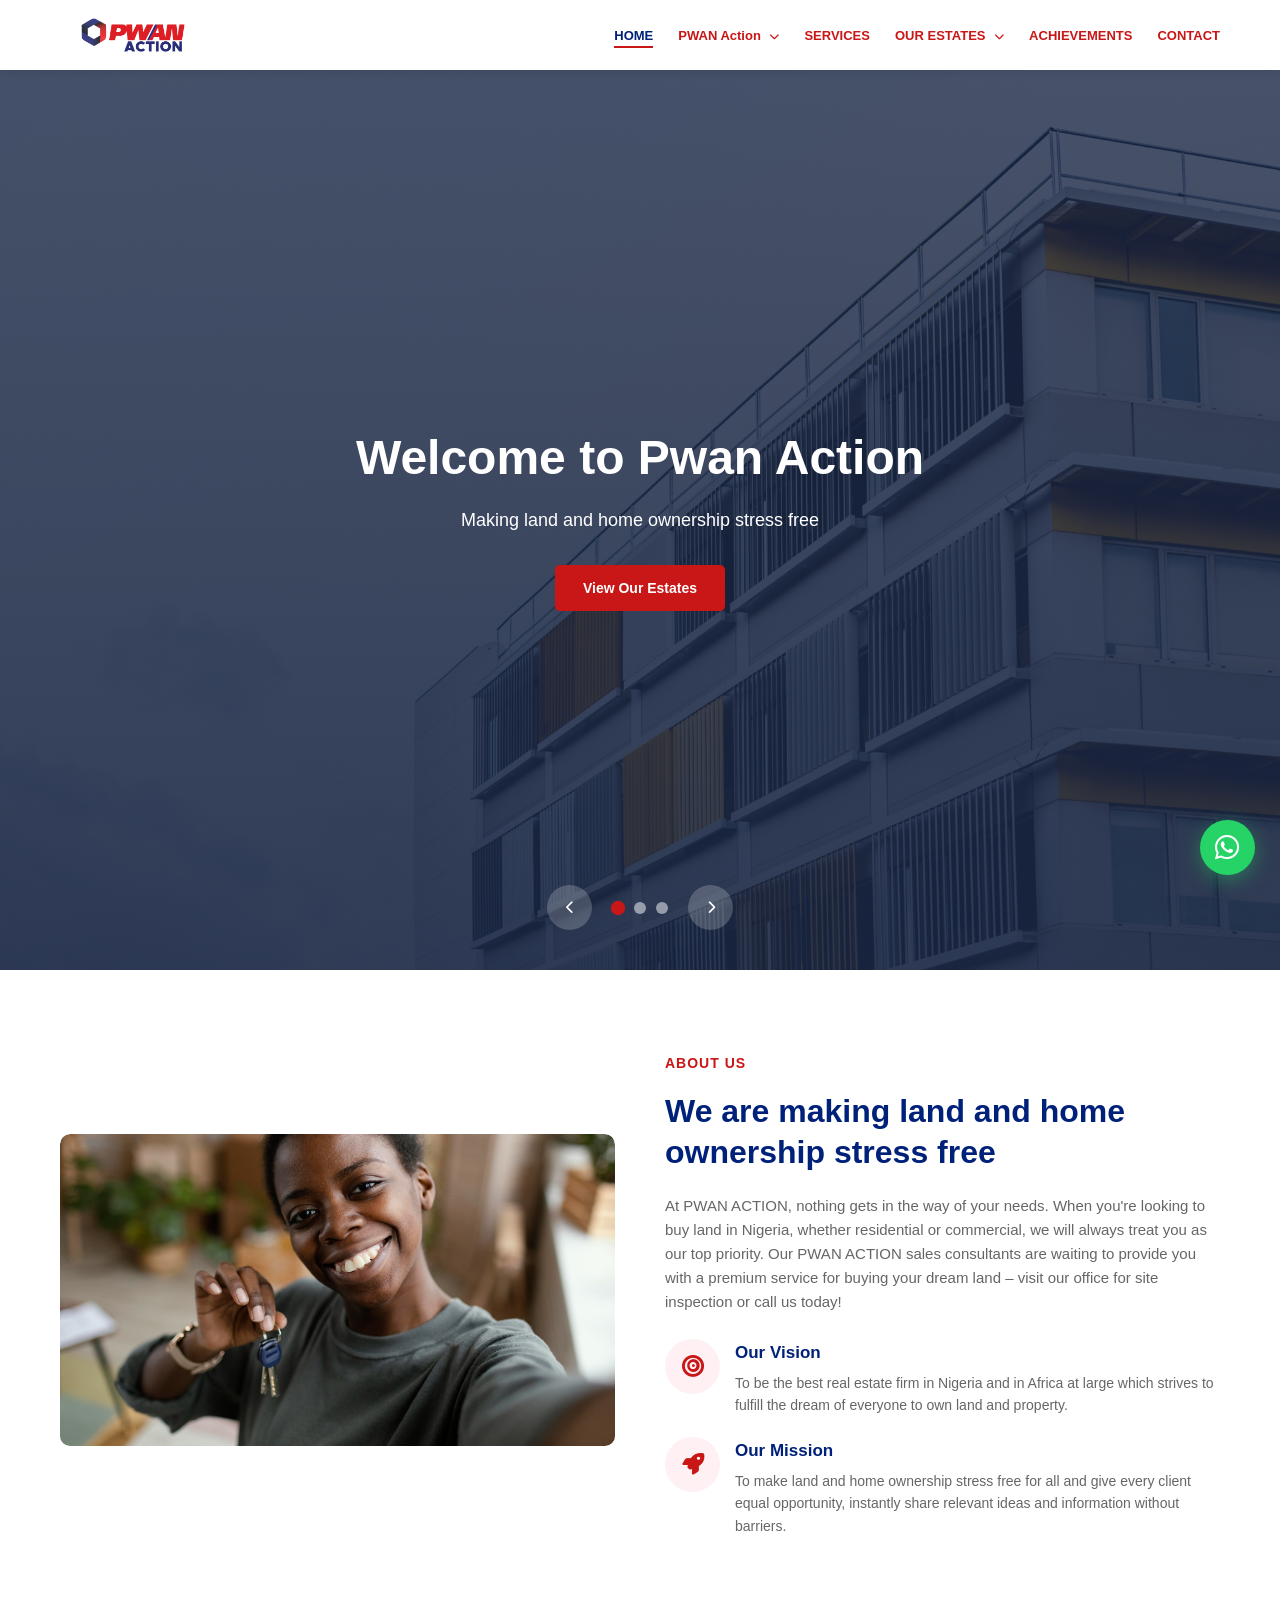
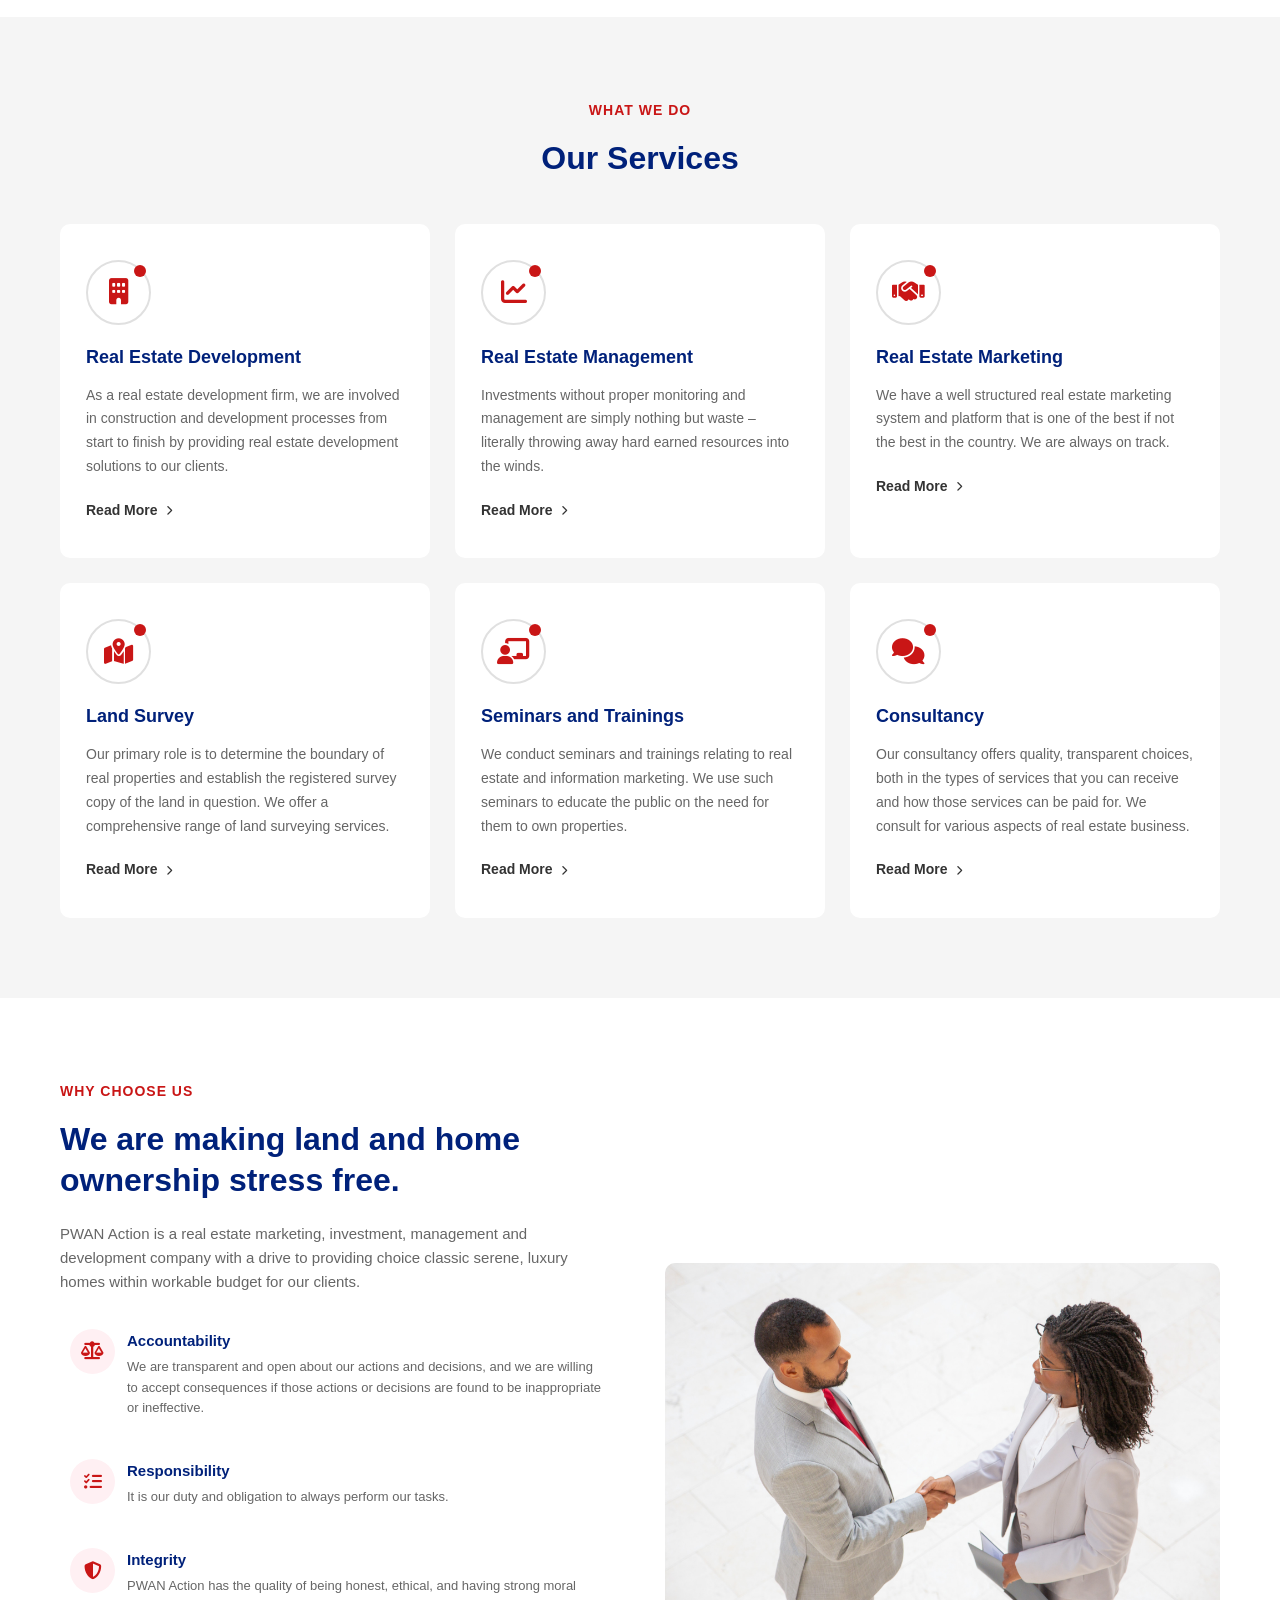
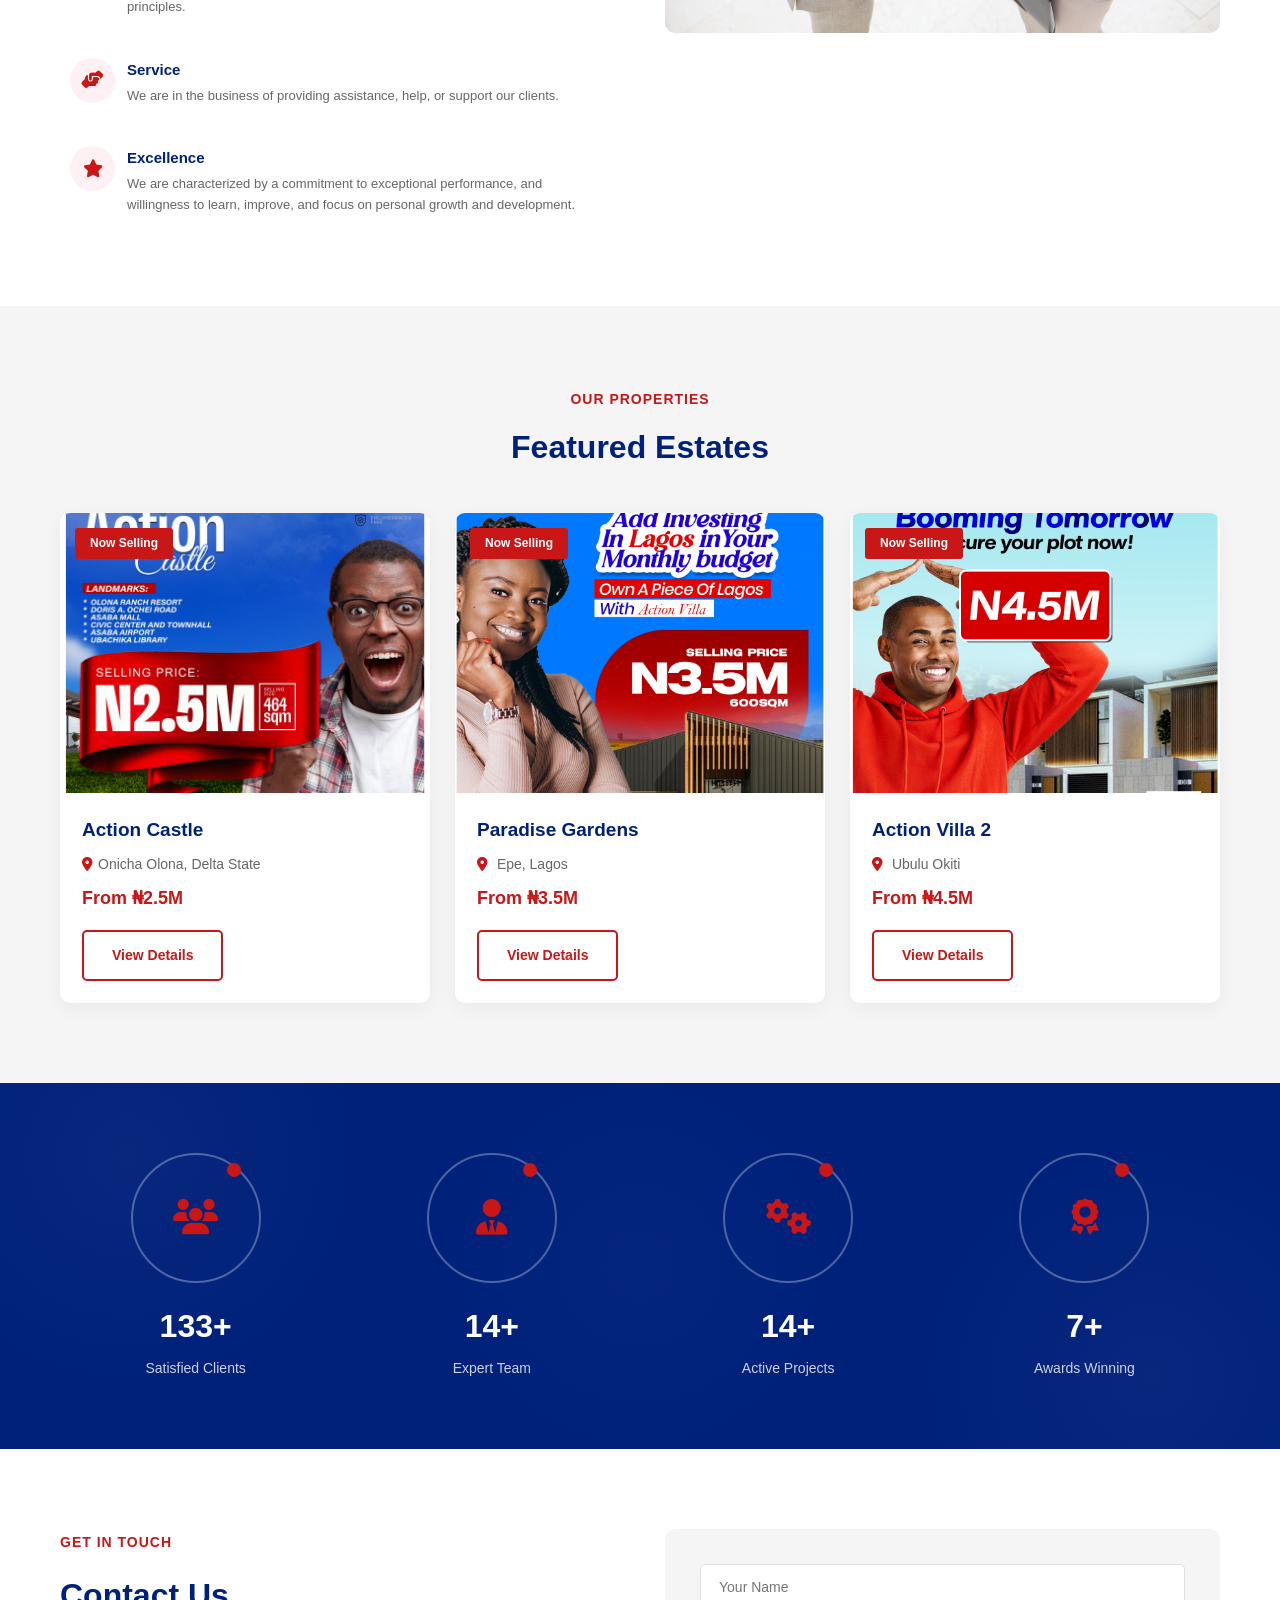
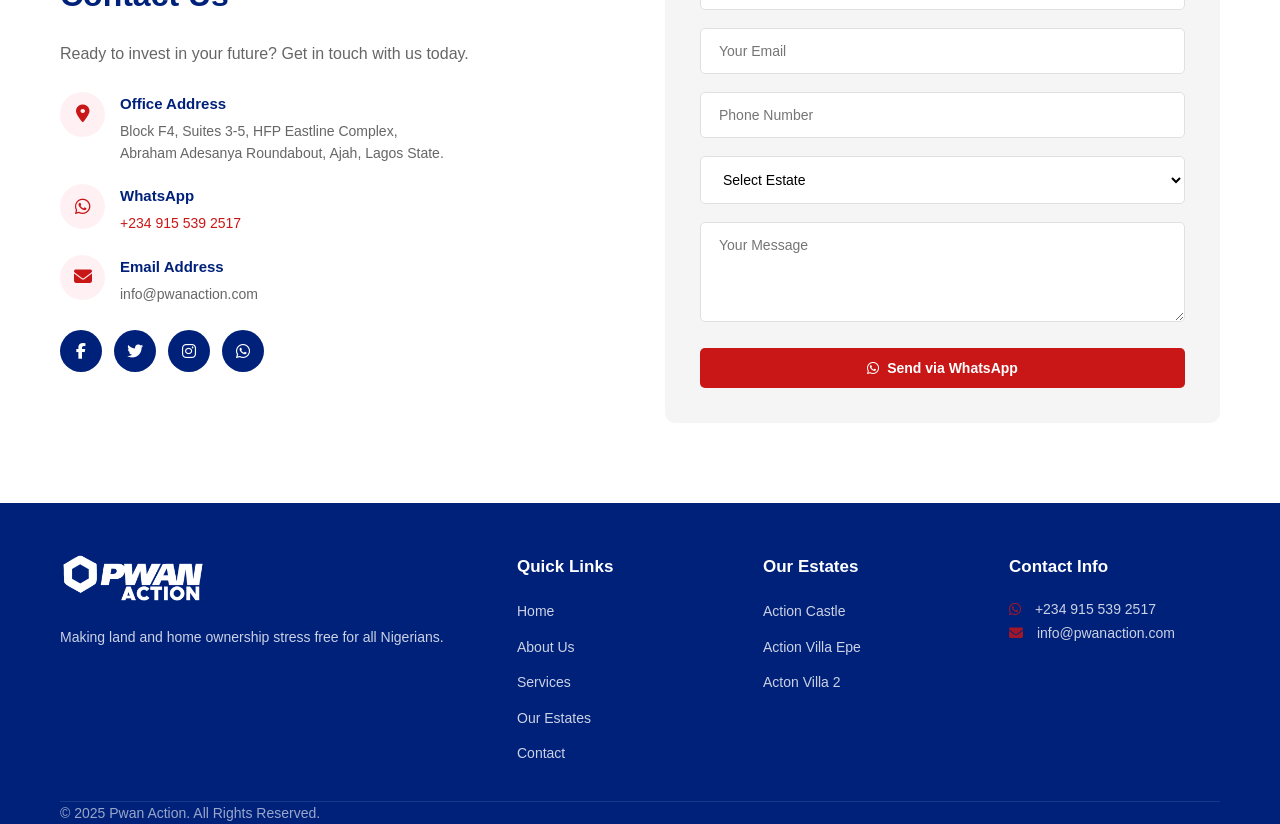
<file: index.html>
<!DOCTYPE html>
<html lang="en">
<head>
    <meta charset="UTF-8">
    <meta name="viewport" content="width=device-width, initial-scale=1.0">
    <title>Pwan Action - Real Estate</title>
    <link rel="stylesheet" href="styles.css">
    <link rel="stylesheet" href="https://cdnjs.cloudflare.com/ajax/libs/font-awesome/6.4.0/css/all.min.css">
</head>
<body>

    <!-- ======================= HEADER / NAVIGATION SECTION ======================= -->
    <header class="header">
        <div class="container header-container">
            <!-- Updated logo to use image placeholder -->
            <a href="index.html" class="logo">
                <!-- Logo Image: Size 1080x371px - Replace src with your logo -->
                <img src="images/Pwan action logo 2.png" alt="Pwan Action Logo" class="logo-img">
            </a>
            <nav class="nav" id="nav">
                <ul class="nav-list">
                    <li><a href="index.html" class="nav-link active">HOME</a></li>
                    <li class="dropdown">
                        <a href="#about" class="nav-link">PWAN Action <i class="fas fa-chevron-down"></i></a>
                        <ul class="dropdown-menu">
                            <li><a href="#about">About Us</a></li>
                            <li><a href="#why-choose-us">Why Choose Us</a></li>
                        </ul>
                    </li>
                    <li><a href="#services" class="nav-link">SERVICES</a></li>
                    <li class="dropdown">
                        <a href="#estates" class="nav-link">OUR ESTATES <i class="fas fa-chevron-down"></i></a>
                        <ul class="dropdown-menu">
                            <li><a href="estate-1.html">Action Castle</a></li>
                            <li><a href="estate-2.html">Action villa (EPE)</a></li>
                            <li><a href="estate-3.html">Action Villa 2</a></li>
                        </ul>
                    </li>
                    <li><a href="#stats" class="nav-link">ACHIEVEMENTS</a></li>
                    <li><a href="#contact" class="nav-link">CONTACT</a></li>
                </ul>
            </nav>
            <button class="menu-toggle" id="menuToggle" aria-label="Toggle menu">
                <i class="fas fa-bars"></i>
            </button>
        </div>
    </header>

    <!-- ======================= HERO SECTION WITH SLIDESHOW ======================= -->
    <!-- Added slideshow with 3 slides -->
    <section class="hero" id="home">
        <div class="slideshow">
            <!-- Slide 1 -->
            <div class="slide active">
                <!-- Replace with your hero image 1 -->
                <img src="images/bg 1.jpg" alt="Hero Image 1">
                <div class="hero-overlay"></div>
                <div class="hero-content">
                    <h1 class="animate-fadeInUp">Welcome to Pwan Action</h1>
                    <p class="animate-fadeInUp delay-1">Making land and home ownership stress free</p>
                    <a href="#estates" class="btn btn-primary animate-fadeInUp delay-2">View Our Estates</a>
                </div>
            </div>
            <!-- Slide 2 -->
            <div class="slide">
                <!-- Replace with your hero image 2 -->
                <img src="images/687.jpg" alt="Hero Image 2">
                <div class="hero-overlay"></div>
                <div class="hero-content">
                    <h1 class="animate-fadeInUp">Invest in Your Future Today</h1>
                    <p class="animate-fadeInUp delay-1">Premium land opportunities in prime locations across Nigeria</p>
                    <a href="#contact" class="btn btn-primary animate-fadeInUp delay-2">Contact Us Now</a>
                </div>
            </div>
            <!-- Slide 3 -->
            <div class="slide">
                <!-- Replace with your hero image 3 -->
                <img src="images/Family.jpg" alt="Hero Image 3">
                <div class="hero-overlay"></div>
                <div class="hero-content">
                    <h1 class="animate-fadeInUp">Your Dream Property Awaits</h1>
                    <p class="animate-fadeInUp delay-1">Secure, affordable and strategically located estates</p>
                    <a href="#services" class="btn btn-primary animate-fadeInUp delay-2">Explore Services</a>
                </div>
            </div>
        </div>
        <!-- Slideshow Controls -->
        <div class="slideshow-controls">
            <button class="slide-btn prev" aria-label="Previous slide"><i class="fas fa-chevron-left"></i></button>
            <div class="slide-dots">
                <span class="dot active" data-slide="0"></span>
                <span class="dot" data-slide="1"></span>
                <span class="dot" data-slide="2"></span>
            </div>
            <button class="slide-btn next" aria-label="Next slide"><i class="fas fa-chevron-right"></i></button>
        </div>
    </section>

    <!-- ======================= ABOUT US SECTION ======================= -->
    <section class="about" id="about">
        <div class="container about-container">
            <div class="about-image" data-animate="fadeInLeft">
                <div class="about-image-wrapper">
                    <!-- Replace with your about image -->
                    <img src="images/2148814385.jpg" alt="Hand holding keys">
                    <div class="about-image-overlay">                       
                    </div>
                </div>
            </div>
            <div class="about-content" data-animate="fadeInRight">
                <span class="section-tag">ABOUT US</span>
                <h2>We are making land and home ownership stress free</h2>
                <p>At PWAN ACTION, nothing gets in the way of your needs. When you're looking to buy land in Nigeria, whether residential or commercial, we will always treat you as our top priority. Our PWAN ACTION sales consultants are waiting to provide you with a premium service for buying your dream land – visit our office for site inspection or call us today!</p>
                
                <div class="vision-mission">
                    <div class="vm-item">
                        <div class="vm-icon">
                            <i class="fas fa-bullseye"></i>
                        </div>
                        <div class="vm-content">
                            <h4>Our Vision</h4>
                            <p>To be the best real estate firm in Nigeria and in Africa at large which strives to fulfill the dream of everyone to own land and property.</p>
                        </div>
                    </div>
                    <div class="vm-item">
                        <div class="vm-icon">
                            <i class="fas fa-rocket"></i>
                        </div>
                        <div class="vm-content">
                            <h4>Our Mission</h4>
                            <p>To make land and home ownership stress free for all and give every client equal opportunity, instantly share relevant ideas and information without barriers.</p>
                        </div>
                    </div>
                </div>
            </div>
        </div>
    </section>

    <!-- ======================= SERVICES SECTION ======================= -->
    <section class="services" id="services">
        <div class="container">
            <div class="section-header" data-animate="fadeInUp">
                <span class="section-tag">WHAT WE DO</span>
                <h2>Our Services</h2>
            </div>
            <div class="services-grid">
                <div class="service-card" data-animate="fadeInUp" data-delay="0">
                    <div class="service-icon">
                        <i class="fas fa-building"></i>
                        <span class="icon-dot"></span>
                    </div>
                    <h3>Real Estate Development</h3>
                    <p>As a real estate development firm, we are involved in construction and development processes from start to finish by providing real estate development solutions to our clients.</p>
                    <a href="#" class="read-more">Read More <i class="fas fa-chevron-right"></i></a>
                </div>
                <div class="service-card" data-animate="fadeInUp" data-delay="100">
                    <div class="service-icon">
                        <i class="fas fa-chart-line"></i>
                        <span class="icon-dot"></span>
                    </div>
                    <h3>Real Estate Management</h3>
                    <p>Investments without proper monitoring and management are simply nothing but waste – literally throwing away hard earned resources into the winds.</p>
                    <a href="#" class="read-more">Read More <i class="fas fa-chevron-right"></i></a>
                </div>
                <div class="service-card" data-animate="fadeInUp" data-delay="200">
                    <div class="service-icon">
                        <i class="fas fa-handshake"></i>
                        <span class="icon-dot"></span>
                    </div>
                    <h3>Real Estate Marketing</h3>
                    <p>We have a well structured real estate marketing system and platform that is one of the best if not the best in the country. We are always on track.</p>
                    <a href="#" class="read-more">Read More <i class="fas fa-chevron-right"></i></a>
                </div>
                <div class="service-card" data-animate="fadeInUp" data-delay="300">
                    <div class="service-icon">
                        <i class="fas fa-map-marked-alt"></i>
                        <span class="icon-dot"></span>
                    </div>
                    <h3>Land Survey</h3>
                    <p>Our primary role is to determine the boundary of real properties and establish the registered survey copy of the land in question. We offer a comprehensive range of land surveying services.</p>
                    <a href="#" class="read-more">Read More <i class="fas fa-chevron-right"></i></a>
                </div>
                <div class="service-card" data-animate="fadeInUp" data-delay="400">
                    <div class="service-icon">
                        <i class="fas fa-chalkboard-teacher"></i>
                        <span class="icon-dot"></span>
                    </div>
                    <h3>Seminars and Trainings</h3>
                    <p>We conduct seminars and trainings relating to real estate and information marketing. We use such seminars to educate the public on the need for them to own properties.</p>
                    <a href="#" class="read-more">Read More <i class="fas fa-chevron-right"></i></a>
                </div>
                <div class="service-card" data-animate="fadeInUp" data-delay="500">
                    <div class="service-icon">
                        <i class="fas fa-comments"></i>
                        <span class="icon-dot"></span>
                    </div>
                    <h3>Consultancy</h3>
                    <p>Our consultancy offers quality, transparent choices, both in the types of services that you can receive and how those services can be paid for. We consult for various aspects of real estate business.</p>
                    <a href="#" class="read-more">Read More <i class="fas fa-chevron-right"></i></a>
                </div>
            </div>
        </div>
    </section>

    <!-- ======================= WHY CHOOSE US SECTION ======================= -->
    <section class="why-choose-us" id="why-choose-us">
        <div class="container why-container">
            <div class="why-content" data-animate="fadeInLeft">
                <span class="section-tag">WHY CHOOSE US</span>
                <h2>We are making land and home ownership stress free.</h2>
                <p class="why-intro">PWAN Action is a real estate marketing, investment, management and development company with a drive to providing choice classic serene, luxury homes within workable budget for our clients.</p>
                
                <div class="values-list">
                    <div class="value-item">
                        <div class="value-icon">
                            <i class="fas fa-balance-scale"></i>
                        </div>
                        <div class="value-content">
                            <h4>Accountability</h4>
                            <p>We are transparent and open about our actions and decisions, and we are willing to accept consequences if those actions or decisions are found to be inappropriate or ineffective.</p>
                        </div>
                    </div>
                    <div class="value-item">
                        <div class="value-icon">
                            <i class="fas fa-tasks"></i>
                        </div>
                        <div class="value-content">
                            <h4>Responsibility</h4>
                            <p>It is our duty and obligation to always perform our tasks.</p>
                        </div>
                    </div>
                    <div class="value-item">
                        <div class="value-icon">
                            <i class="fas fa-shield-alt"></i>
                        </div>
                        <div class="value-content">
                            <h4>Integrity</h4>
                            <p>PWAN Action has the quality of being honest, ethical, and having strong moral principles.</p>
                        </div>
                    </div>
                    <div class="value-item">
                        <div class="value-icon">
                            <i class="fas fa-hands-helping"></i>
                        </div>
                        <div class="value-content">
                            <h4>Service</h4>
                            <p>We are in the business of providing assistance, help, or support our clients.</p>
                        </div>
                    </div>
                    <div class="value-item">
                        <div class="value-icon">
                            <i class="fas fa-star"></i>
                        </div>
                        <div class="value-content">
                            <h4>Excellence</h4>
                            <p>We are characterized by a commitment to exceptional performance, and willingness to learn, improve, and focus on personal growth and development.</p>
                        </div>
                    </div>
                </div>
            </div>
            <div class="why-image" data-animate="fadeInRight">
                <!-- Replace with your why choose us image -->
                <img src="images/2608.jpg" alt="Business handshake">
            </div>
        </div>
    </section>

    <!-- ======================= ESTATES PREVIEW SECTION ======================= -->
    <section class="estates-preview" id="estates">
        <div class="container">
            <div class="section-header" data-animate="fadeInUp">
                <span class="section-tag">OUR PROPERTIES</span>
                <h2>Featured Estates</h2>
            </div>
            <div class="estates-grid">
                <div class="estate-card" data-animate="fadeInUp" data-delay="0">
                    <div class="estate-image">
                        <!-- Estate Image: Size 1080x1350px - Replace with your estate image -->
                        <img src="images/IMG_2065.png" alt="Action Castle">
                        <div class="estate-badge">Now Selling</div>
                    </div>
                    <div class="estate-info">
                        <h3>Action Castle</h3>
                        <p class="estate-location"><i class="fas fa-map-marker-alt"></i>Onicha Olona, Delta State</p>
                        <p class="estate-price">From ₦2.5M</p>
                        <a href="estate-1.html" class="btn btn-outline">View Details</a>
                    </div>
                </div>
                <div class="estate-card" data-animate="fadeInUp" data-delay="150">
                    <div class="estate-image">
                        <!-- Estate Image: Size 1080x1350px - Replace with your estate image -->
                        <img src="images/action villa epe.PNG" alt="Action Villa Epe">
                        <div class="estate-badge">Now Selling</div>
                    </div>
                    <div class="estate-info">
                        <h3>Paradise Gardens</h3>
                        <p class="estate-location"><i class="fas fa-map-marker-alt"></i> Epe, Lagos</p>
                        <p class="estate-price">From ₦3.5M</p>
                        <a href="estate-2.html" class="btn btn-outline">View Details</a>
                    </div>
                </div>
                <div class="estate-card" data-animate="fadeInUp" data-delay="300">
                    <div class="estate-image">
                        <!-- Estate Image: Size 1080x1350px - Replace with your estate image -->
                        <img src="images/Ubulu okiti design.png" alt="Royal Palms">
                        <div class="estate-badge">Now Selling</div>
                    </div>
                    <div class="estate-info">
                        <h3>Action Villa 2</h3>
                        <p class="estate-location"><i class="fas fa-map-marker-alt"></i> Ubulu Okiti</p>
                        <p class="estate-price">From ₦4.5M</p>
                        <a href="estate-3.html" class="btn btn-outline">View Details</a>
                    </div>
                </div>
            </div>
        </div>
    </section>

    <!-- ======================= STATS SECTION ======================= -->
    <!-- Added counter animation to stats -->
    <section class="stats" id="stats">
        <div class="container">
            <div class="stats-grid">
                <div class="stat-item" data-animate="fadeInUp" data-delay="0">
                    <div class="stat-circle">
                        <div class="stat-icon">
                            <i class="fas fa-users"></i>
                        </div>
                        <div class="stat-dot"></div>
                    </div>
                    <h3><span class="counter" data-target="503">0</span>+</h3>
                    <p>Satisfied Clients</p>
                </div>
                <div class="stat-item" data-animate="fadeInUp" data-delay="100">
                    <div class="stat-circle">
                        <div class="stat-icon">
                            <i class="fas fa-user-tie"></i>
                        </div>
                        <div class="stat-dot"></div>
                    </div>
                    <h3><span class="counter" data-target="50">0</span>+</h3>
                    <p>Expert Team</p>
                </div>
                <div class="stat-item" data-animate="fadeInUp" data-delay="200">
                    <div class="stat-circle">
                        <div class="stat-icon">
                            <i class="fas fa-cogs"></i>
                        </div>
                        <div class="stat-dot"></div>
                    </div>
                    <h3><span class="counter" data-target="50">0</span>+</h3>
                    <p>Active Projects</p>
                </div>
                <div class="stat-item" data-animate="fadeInUp" data-delay="300">
                    <div class="stat-circle">
                        <div class="stat-icon">
                            <i class="fas fa-award"></i>
                        </div>
                        <div class="stat-dot"></div>
                    </div>
                    <h3><span class="counter" data-target="25">0</span>+</h3>
                    <p>Awards Winning</p>
                </div>
            </div>
        </div>
    </section>

    <!-- ======================= CONTACT SECTION ======================= -->
    <!-- Updated contact form to send to WhatsApp -->
    <section class="contact" id="contact">
        <div class="container contact-container">
            <div class="contact-info" data-animate="fadeInLeft">
                <span class="section-tag">GET IN TOUCH</span>
                <h2>Contact Us</h2>
                <p>Ready to invest in your future? Get in touch with us today.</p>
                
                <div class="contact-details">
                    <div class="contact-item">
                        <i class="fas fa-map-marker-alt"></i>
                        <div>
                            <h4>Office Address</h4>
                            <p>Block F4, Suites 3-5, HFP Eastline Complex,<br>Abraham Adesanya Roundabout, Ajah, Lagos State.</p>
                        </div>
                    </div>
                    <div class="contact-item">
                        <i class="fab fa-whatsapp"></i>
                        <div>
                            <h4>WhatsApp</h4>
                            <p><a href="https://wa.me/2349155392517">+234 915 539 2517</a></p>
                        </div>
                    </div>
                    <div class="contact-item">
                        <i class="fas fa-envelope"></i>
                        <div>
                            <h4>Email Address</h4>
                            <p>info@pwanaction.com</p>
                        </div>
                    </div>
                </div>

                <div class="social-links">
                    <a href="#" aria-label="Facebook"><i class="fab fa-facebook-f"></i></a>
                    <a href="#" aria-label="Twitter"><i class="fab fa-twitter"></i></a>
                    <a href="#" aria-label="Instagram"><i class="fab fa-instagram"></i></a>
                    <a href="https://wa.me/2349155392517" aria-label="WhatsApp"><i class="fab fa-whatsapp"></i></a>
                </div>
            </div>
            <div class="contact-form-wrapper" data-animate="fadeInRight">
                <form class="contact-form" id="contactForm">
                    <div class="form-group">
                        <input type="text" name="name" placeholder="Your Name" required>
                    </div>
                    <div class="form-group">
                        <input type="email" name="email" placeholder="Your Email" required>
                    </div>
                    <div class="form-group">
                        <input type="tel" name="phone" placeholder="Phone Number">
                    </div>
                    <div class="form-group">
                        <select name="estate">
                            <option value="">Select Estate</option>
                            <option value="Action Castle">Action Castle</option>
                            <option value="Action Villa Epe">Action Villa Epe</option>
                            <option value="Action Villa 2">Action Villa 2</option>
                        </select>
                    </div>
                    <div class="form-group">
                        <textarea name="message" placeholder="Your Message" rows="4"></textarea>
                    </div>
                    <button type="submit" class="btn btn-primary">
                        <i class="fab fa-whatsapp"></i> Send via WhatsApp
                    </button>
                </form>
            </div>
        </div>
    </section>

    <!-- ======================= FOOTER SECTION ======================= -->
    <footer class="footer">
        <div class="container">
            <div class="footer-grid">
                <div class="footer-col">
                    <div class="footer-logo">
                        <!-- Footer Logo -->
                        <img src="images/Pwan action logo 1.png" alt="Pwan Action" class="footer-logo-img">
                    </div>
                    <p>Making land and home ownership stress free for all Nigerians.</p>
                </div>
                <div class="footer-col">
                    <h4>Quick Links</h4>
                    <ul>
                        <li><a href="index.html">Home</a></li>
                        <li><a href="#about">About Us</a></li>
                        <li><a href="#services">Services</a></li>
                        <li><a href="#estates">Our Estates</a></li>
                        <li><a href="#contact">Contact</a></li>
                    </ul>
                </div>
                <div class="footer-col">
                    <h4>Our Estates</h4>
                    <ul>
                        <li><a href="estate-1.html">Action Castle</a></li>
                        <li><a href="estate-2.html">Action Villa Epe</a></li>
                        <li><a href="estate-3.html">Acton Villa 2</a></li>
                    </ul>
                </div>
                <div class="footer-col">
                    <h4>Contact Info</h4>
                    <p><i class="fab fa-whatsapp"></i> +234 915 539 2517</p>
                    <p><i class="fas fa-envelope"></i> info@pwanaction.com</p>
                </div>
            </div>
            <div class="footer-bottom">
                <p>&copy; 2025 Pwan Action. All Rights Reserved.</p>
            </div>
        </div>
    </footer>

    <!-- WhatsApp Float Button -->
    <a href="https://wa.me/2349155392517" class="whatsapp-float" target="_blank" aria-label="Chat on WhatsApp">
        <i class="fab fa-whatsapp"></i>
    </a>

    <script src="script.js"></script>
</body>
</html>
</file>
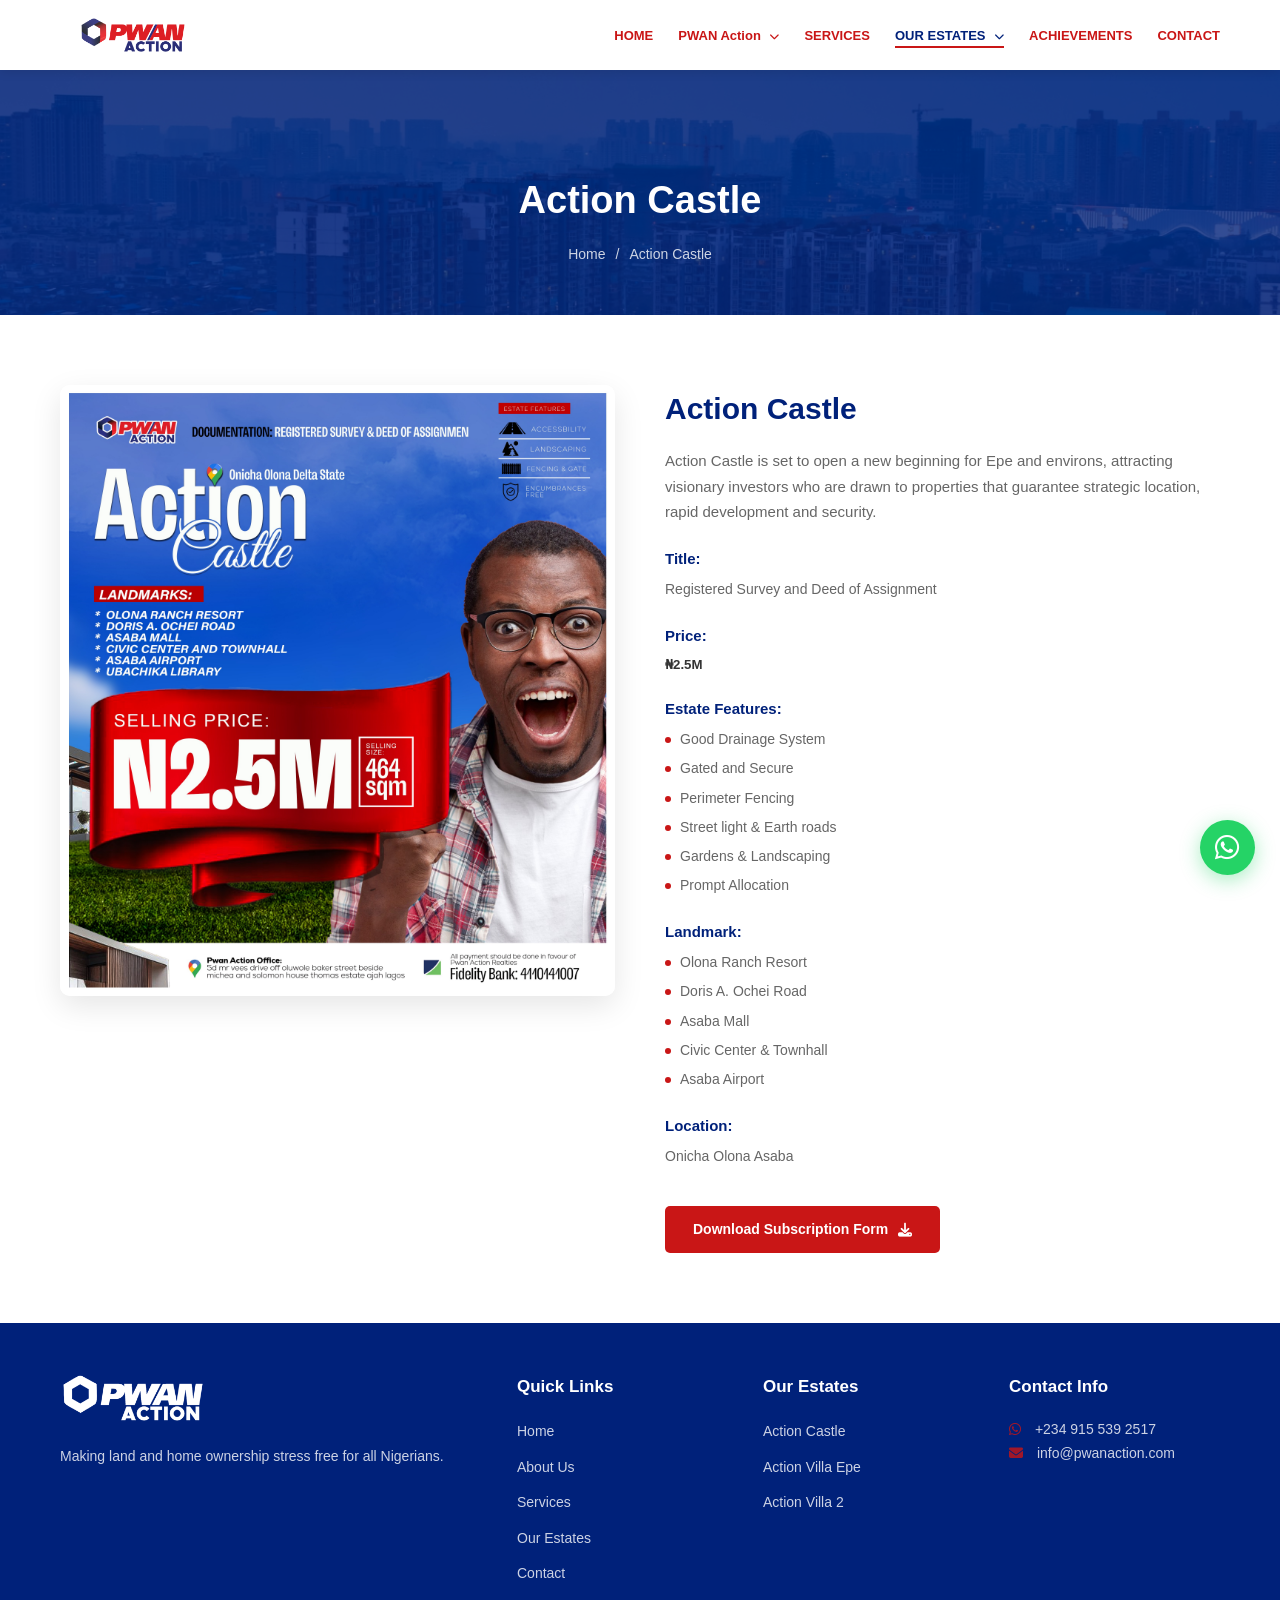
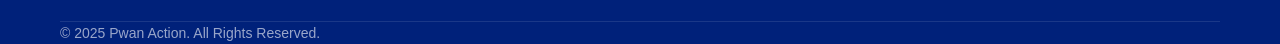
<file: estate-1.html>
<!DOCTYPE html>
<html lang="en">
<head>
    <meta charset="UTF-8">
    <meta name="viewport" content="width=device-width, initial-scale=1.0">
    <title>Graceland Estate - Pwan Action</title>
    <link rel="stylesheet" href="styles.css">
    <link rel="stylesheet" href="https://cdnjs.cloudflare.com/ajax/libs/font-awesome/6.4.0/css/all.min.css">
</head>
<body>

    <!-- ======================= HEADER / NAVIGATION SECTION ======================= -->
    <header class="header">
        <div class="container header-container">
            <a href="index.html" class="logo">
                <img src="images/Pwan action logo 2.png" alt="Pwan Action Logo" class="logo-img">
            </a>
            <nav class="nav" id="nav">
                <ul class="nav-list">
                    <li><a href="index.html" class="nav-link">HOME</a></li>
                    <li class="dropdown">
                        <a href="index.html#about" class="nav-link">PWAN Action <i class="fas fa-chevron-down"></i></a>
                        <ul class="dropdown-menu">
                            <li><a href="index.html#about">About Us</a></li>
                            <li><a href="index.html#why-choose-us">Why Choose Us</a></li>
                        </ul>
                    </li>
                    <li><a href="index.html#services" class="nav-link">SERVICES</a></li>
                    <li class="dropdown">
                        <a href="index.html#estates" class="nav-link active">OUR ESTATES <i class="fas fa-chevron-down"></i></a>
                        <ul class="dropdown-menu">
                            <li><a href="estate-1.html">Action Castle</a></li>
                            <li><a href="estate-2.html">Action Villa Epe</a></li>
                            <li><a href="estate-3.html">Action Villa 2</a></li>
                        </ul>
                    </li>
                    <li><a href="index.html#stats" class="nav-link">ACHIEVEMENTS</a></li>
                    <li><a href="index.html#contact" class="nav-link">CONTACT</a></li>
                </ul>
            </nav>
            <button class="menu-toggle" id="menuToggle" aria-label="Toggle menu">
                <i class="fas fa-bars"></i>
            </button>
        </div>
    </header>

    <!-- ======================= PAGE HEADER ======================= -->
    <section class="page-header">
        <div class="container page-header-content">
            <h1>Action Castle</h1>
            <div class="breadcrumb">
                <a href="index.html">Home</a>
                <span>/</span>
                <span>Action Castle</span>
            </div>
        </div>
    </section>

    <!-- ======================= ESTATE DETAIL SECTION ======================= -->
    <section class="estate-detail">
        <div class="container estate-detail-container">
            <div class="estate-flyer" data-animate="fadeInLeft">
                <!-- Estate Flyer Image: Size 1080x1350px - Replace with your estate flyer -->
                <img src="images/IMG_2065.png" alt="Graceland Estate Flyer">
            </div>
            <div class="estate-details" data-animate="fadeInRight">
                <h2>Action Castle</h2>
                <p>Action Castle is set to open a new beginning for Epe and environs, attracting visionary investors who are drawn to properties that guarantee strategic location, rapid development and security.</p>
                
                <div class="detail-item">
                    <h4>Title:</h4>
                    <p>Registered Survey and Deed of Assignment</p>
                </div>

                <div class="detail-item">
                    <h4>Price:</h4>
                    <h5>₦2.5M</h5>
                </div>

                <div class="detail-item">
                    <h4>Estate Features:</h4>
                    <ul>
                        <li>Good Drainage System</li>
                        <li>Gated and Secure</li>
                        <li>Perimeter Fencing</li>
                        <li>Street light & Earth roads</li>
                        <li>Gardens & Landscaping</li>
                        <li>Prompt Allocation</li>
                    </ul>
                </div>

                <div class="detail-item">
                    <h4>Landmark:</h4>
                    <ul>
                        <li>Olona Ranch Resort</li>
                        <li>Doris A. Ochei Road</li>
                        <li>Asaba Mall</li>
                        <li>Civic Center & Townhall</li>
                        <li>Asaba Airport</li>
                    </ul>
                </div>

                <div class="detail-item">
                    <h4>Location:</h4>
                    <p>Onicha Olona Asaba</p>
                </div>

                <!-- Download Subscription Form - Add your PDF file path here -->
                <a href="downloads/ACTION CASTLE PHASE 1_SUB FORM.pdf" download class="btn btn-primary btn-download">
                    Download Subscription Form <i class="fas fa-download"></i>
                </a>
            </div>
        </div>
    </section>

    <!-- ======================= FOOTER SECTION ======================= -->
    <footer class="footer">
        <div class="container">
            <div class="footer-grid">
                <div class="footer-col">
                    <div class="footer-logo">
                        <img src="images/Pwan action logo 1.png" alt="Pwan Action" class="footer-logo-img">
                    </div>
                    <p>Making land and home ownership stress free for all Nigerians.</p>
                </div>
                <div class="footer-col">
                    <h4>Quick Links</h4>
                    <ul>
                        <li><a href="index.html">Home</a></li>
                        <li><a href="index.html#about">About Us</a></li>
                        <li><a href="index.html#services">Services</a></li>
                        <li><a href="index.html#estates">Our Estates</a></li>
                        <li><a href="index.html#contact">Contact</a></li>
                    </ul>
                </div>
                <div class="footer-col">
                    <h4>Our Estates</h4>
                    <ul>
                        <li><a href="estate-1.html">Action Castle</a></li>
                        <li><a href="estate-2.html">Action Villa Epe</a></li>
                        <li><a href="estate-3.html">Action Villa 2</a></li>
                    </ul>
                </div>
                <div class="footer-col">
                    <h4>Contact Info</h4>
                    <p><i class="fab fa-whatsapp"></i> +234 915 539 2517</p>
                    <p><i class="fas fa-envelope"></i> info@pwanaction.com</p>
                </div>
            </div>
            <div class="footer-bottom">
                <p>&copy; 2025 Pwan Action. All Rights Reserved.</p>
            </div>
        </div>
    </footer>

    <!-- WhatsApp Float Button -->
    <a href="https://wa.me/2349155392517" class="whatsapp-float" target="_blank" aria-label="Chat on WhatsApp">
        <i class="fab fa-whatsapp"></i>
    </a>

    <script src="script.js"></script>
</body>
</html>
</file>
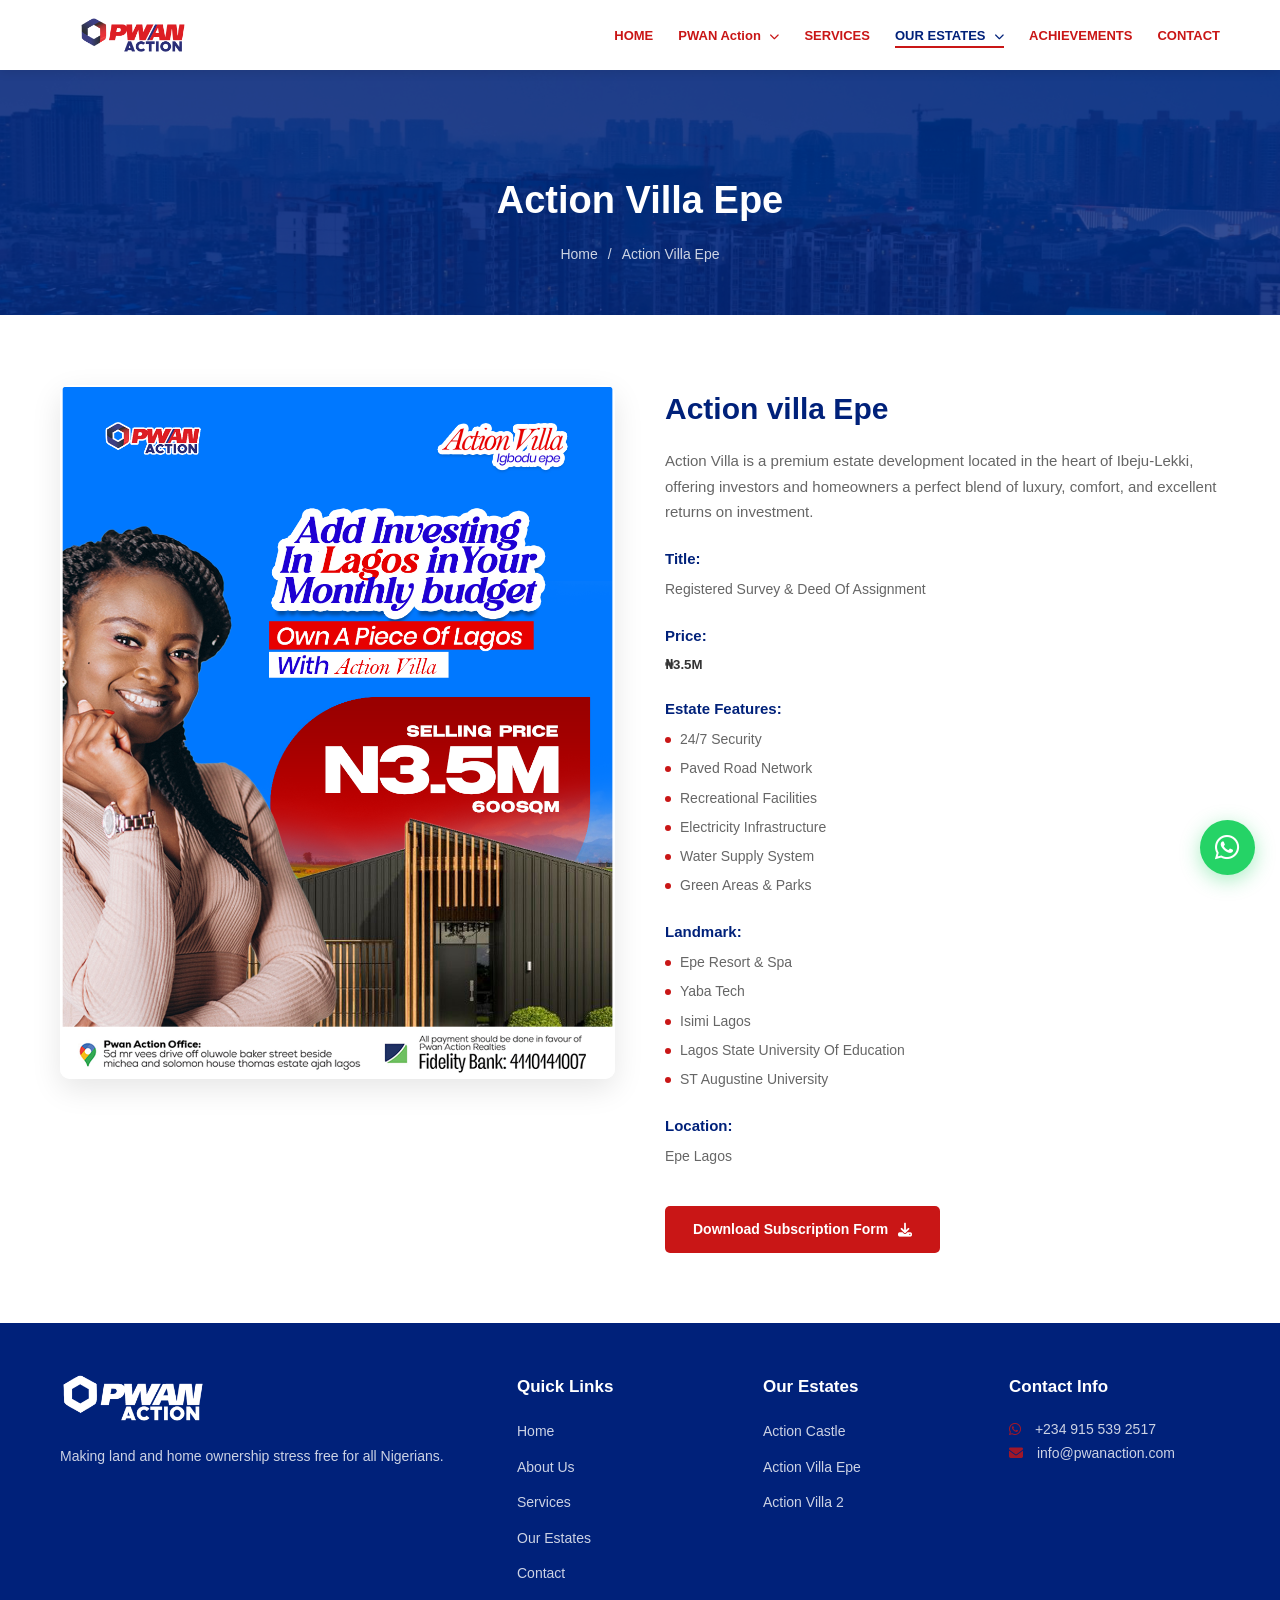
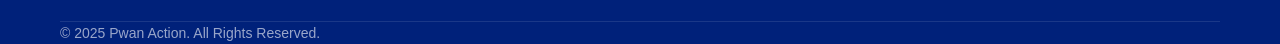
<file: estate-2.html>
<!DOCTYPE html>
<html lang="en">
<head>
    <meta charset="UTF-8">
    <meta name="viewport" content="width=device-width, initial-scale=1.0">
    <title>Pwan Action Epe - Pwan Action</title>
    <link rel="stylesheet" href="styles.css">
    <link rel="stylesheet" href="https://cdnjs.cloudflare.com/ajax/libs/font-awesome/6.4.0/css/all.min.css">
</head>
<body>

    <!-- ======================= HEADER / NAVIGATION SECTION ======================= -->
    <header class="header">
        <div class="container header-container">
            <!-- Updated logo to use image placeholder -->
            <a href="index.html" class="logo">
                <img src="images/Pwan action logo 2.png" alt="Pwan Action Logo" class="logo-img">
            </a>
            <nav class="nav" id="nav">
                <ul class="nav-list">
                    <li><a href="index.html" class="nav-link">HOME</a></li>
                    <li class="dropdown">
                        <a href="index.html#about" class="nav-link">PWAN Action <i class="fas fa-chevron-down"></i></a>
                        <ul class="dropdown-menu">
                            <li><a href="index.html#about">About Us</a></li>
                            <li><a href="index.html#why-choose-us">Why Choose Us</a></li>
                        </ul>
                    </li>
                    <li><a href="index.html#services" class="nav-link">SERVICES</a></li>
                    <li class="dropdown">
                        <a href="index.html#estates" class="nav-link active">OUR ESTATES <i class="fas fa-chevron-down"></i></a>
                        <ul class="dropdown-menu">
                            <li><a href="estate-1.html">Action Castle</a></li>
                            <li><a href="estate-2.html">Action Villa Epe</a></li>
                            <li><a href="estate-3.html">Action Villa 2</a></li>
                        </ul>
                    </li>
                    <li><a href="index.html#stats" class="nav-link">ACHIEVEMENTS</a></li>
                    <li><a href="index.html#contact" class="nav-link">CONTACT</a></li>
                </ul>
            </nav>
            <button class="menu-toggle" id="menuToggle" aria-label="Toggle menu">
                <i class="fas fa-bars"></i>
            </button>
        </div>
    </header>

    <!-- ======================= PAGE HEADER ======================= -->
    <section class="page-header">
        <div class="container page-header-content">
            <h1>Action Villa Epe</h1>
            <div class="breadcrumb">
                <a href="index.html">Home</a>
                <span>/</span>
                <span>Action Villa Epe</span>
            </div>
        </div>
    </section>

    <!-- ======================= ESTATE DETAIL SECTION ======================= -->
    <section class="estate-detail">
        <div class="container estate-detail-container">
            <div class="estate-flyer" data-animate="fadeInLeft">
                <!-- Estate Flyer Image: Size 1080x1350px - Replace with your estate flyer -->
                <img src="images/action villa epe.PNG" alt="Paradise Gardens Flyer">
            </div>
            <div class="estate-details" data-animate="fadeInRight">
                <h2>Action villa Epe</h2>
                <p>Action Villa is a premium estate development located in the heart of Ibeju-Lekki, offering investors and homeowners a perfect blend of luxury, comfort, and excellent returns on investment.</p>
                
                <div class="detail-item">
                    <h4>Title:</h4>
                    <p>Registered Survey & Deed Of Assignment</p>
                </div>

                <div class="detail-item">
                    <h4>Price:</h4>
                    <h5>₦3.5M</h5>
                </div>

                <div class="detail-item">
                    <h4>Estate Features:</h4>
                    <ul>
                        <li>24/7 Security</li>
                        <li>Paved Road Network</li>
                        <li>Recreational Facilities</li>
                        <li>Electricity Infrastructure</li>
                        <li>Water Supply System</li>
                        <li>Green Areas & Parks</li>
                    </ul>
                </div>

                <div class="detail-item">
                    <h4>Landmark:</h4>
                    <ul>
                        <li>Epe Resort & Spa</li>
                        <li>Yaba Tech</li>
                        <li>Isimi Lagos</li>
                        <li>Lagos State University Of Education</li>
                        <li>ST Augustine University</li>
                    </ul>
                </div>

                <div class="detail-item">
                    <h4>Location:</h4>
                    <p>Epe Lagos</p>
                </div>

                <!-- Download Subscription Form with actual file path -->
                <a href="downloads/paradise-gardens-subscription-form.pdf" download class="btn btn-primary btn-download">
                    Download Subscription Form <i class="fas fa-download"></i>
                </a>
            </div>
        </div>
    </section>

    <!-- ======================= FOOTER SECTION ======================= -->
    <footer class="footer">
        <div class="container">
            <div class="footer-grid">
                <div class="footer-col">
                    <div class="footer-logo">
                        <!-- Updated footer logo to image -->
                        <img src="images/Pwan action logo 1.png" alt="Pwan Action" class="footer-logo-img">
                    </div>
                    <p>Making land and home ownership stress free for all Nigerians.</p>
                </div>
                <div class="footer-col">
                    <h4>Quick Links</h4>
                    <ul>
                        <li><a href="index.html">Home</a></li>
                        <li><a href="index.html#about">About Us</a></li>
                        <li><a href="index.html#services">Services</a></li>
                        <li><a href="index.html#estates">Our Estates</a></li>
                        <li><a href="index.html#contact">Contact</a></li>
                    </ul>
                </div>
                <div class="footer-col">
                    <h4>Our Estates</h4>
                    <ul>
                       <li><a href="estate-1.html">Action Castle</a></li>
                        <li><a href="estate-2.html">Action Villa Epe</a></li>
                        <li><a href="estate-3.html">Action Villa 2</a></li>
                    </ul>
                </div>
                <div class="footer-col">
                    <h4>Contact Info</h4>
                    <!-- Updated contact to WhatsApp number -->
                    <p><i class="fab fa-whatsapp"></i> +234 915 539 2517</p>
                    <p><i class="fas fa-envelope"></i> info@pwanaction.com</p>
                </div>
            </div>
            <div class="footer-bottom">
                <p>&copy; 2025 Pwan Action. All Rights Reserved.</p>
            </div>
        </div>
    </footer>

    <!-- Added WhatsApp Float Button -->
    <a href="https://wa.me/2349155392517" class="whatsapp-float" target="_blank" aria-label="Chat on WhatsApp">
        <i class="fab fa-whatsapp"></i>
    </a>

    <script src="script.js"></script>
</body>
</html>
</file>
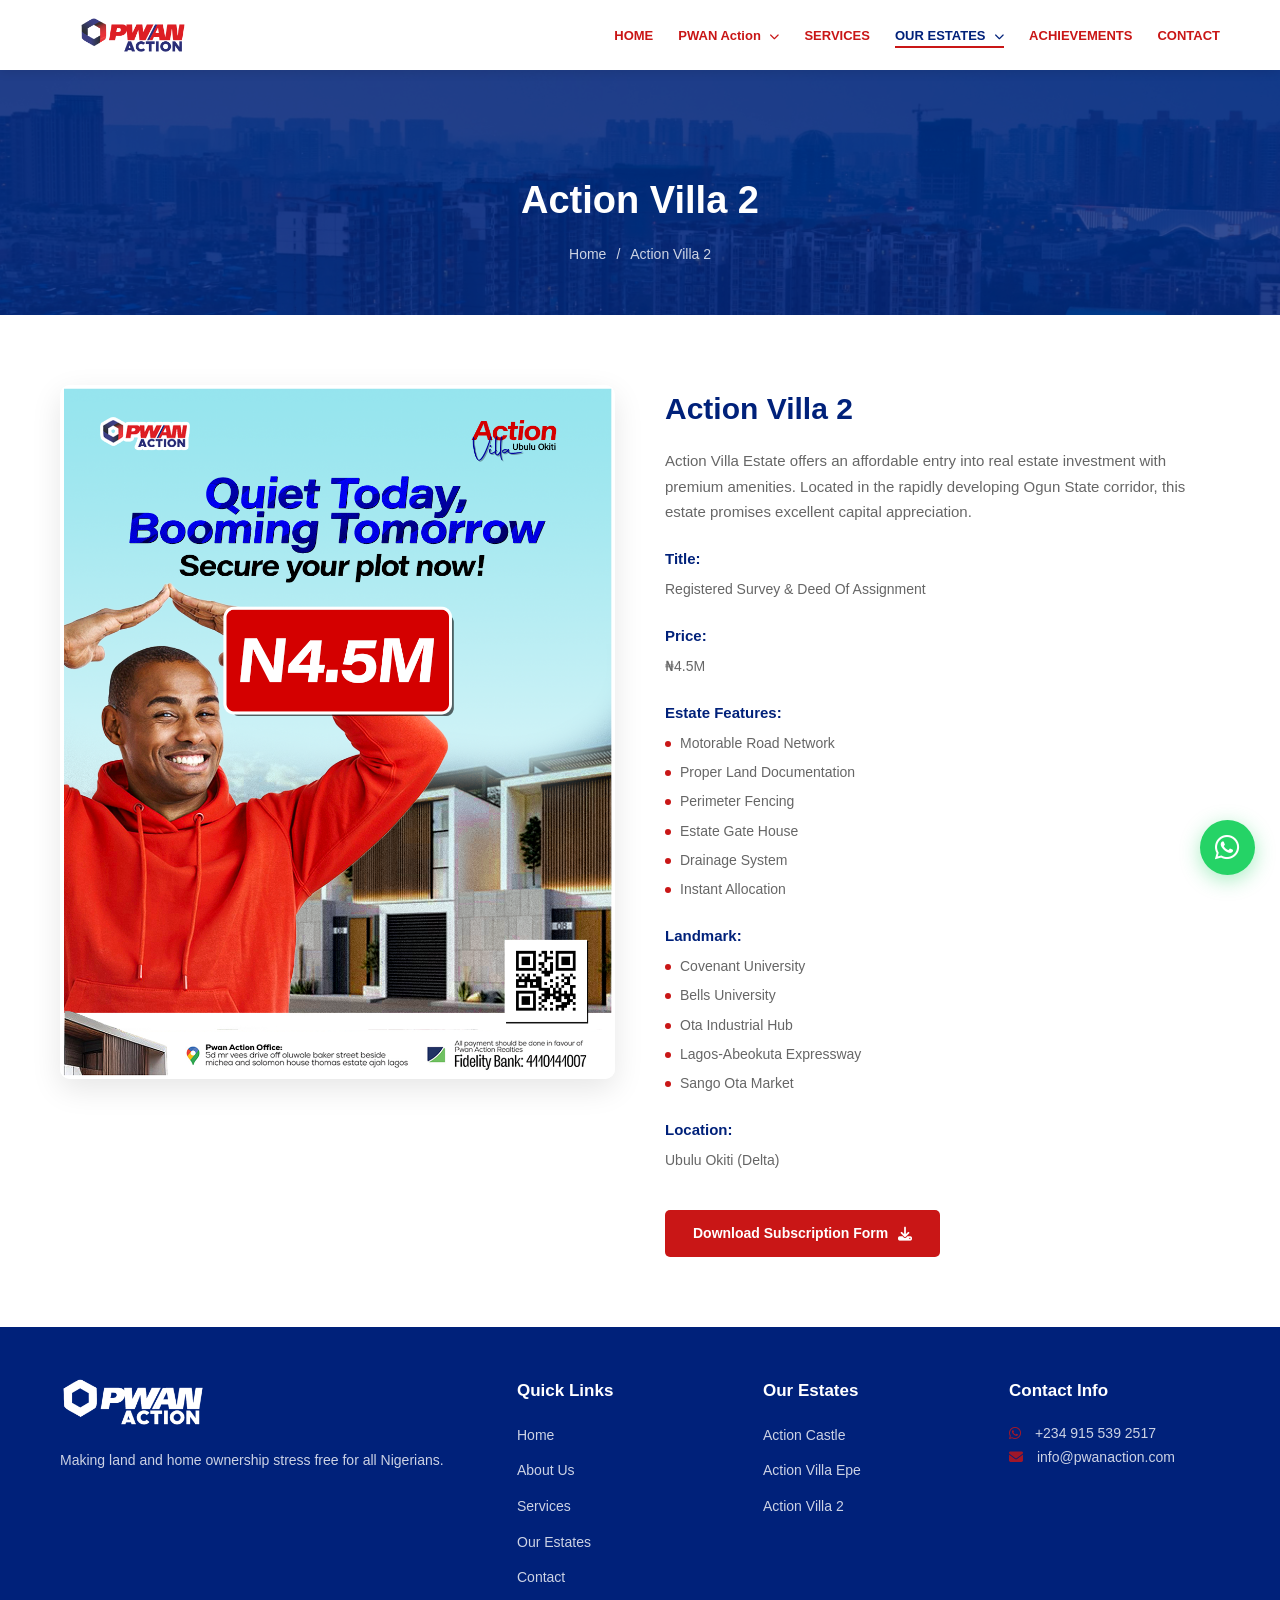
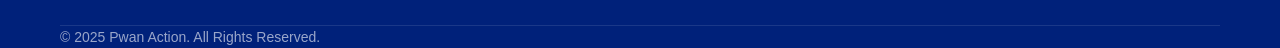
<file: estate-3.html>
<!DOCTYPE html>
<html lang="en">
<head>
    <meta charset="UTF-8">
    <meta name="viewport" content="width=device-width, initial-scale=1.0">
    <title>Action Villa 2 - Pwan Action</title>
    <link rel="stylesheet" href="styles.css">
    <link rel="stylesheet" href="https://cdnjs.cloudflare.com/ajax/libs/font-awesome/6.4.0/css/all.min.css">
</head>
<body>

    <!-- ======================= HEADER / NAVIGATION SECTION ======================= -->
    <header class="header">
        <div class="container header-container">
            <!-- Updated logo to use image placeholder -->
            <a href="index.html" class="logo">
                <img src="images/Pwan action logo 2.png" alt="Pwan Action Logo" class="logo-img">
            </a>
            <nav class="nav" id="nav">
                <ul class="nav-list">
                    <li><a href="index.html" class="nav-link">HOME</a></li>
                    <li class="dropdown">
                        <a href="index.html#about" class="nav-link">PWAN Action <i class="fas fa-chevron-down"></i></a>
                        <ul class="dropdown-menu">
                            <li><a href="index.html#about">About Us</a></li>
                            <li><a href="index.html#why-choose-us">Why Choose Us</a></li>
                        </ul>
                    </li>
                    <li><a href="index.html#services" class="nav-link">SERVICES</a></li>
                    <li class="dropdown">
                        <a href="index.html#estates" class="nav-link active">OUR ESTATES <i class="fas fa-chevron-down"></i></a>
                        <ul class="dropdown-menu">
                           <li><a href="estate-1.html">Action Castle</a></li>
                            <li><a href="estate-2.html">Action Villa Epe</a></li>
                            <li><a href="estate-3.html">Action Villa 2</a></li>
                        </ul>
                    </li>
                    <li><a href="index.html#stats" class="nav-link">ACHIEVEMENTS</a></li>
                    <li><a href="index.html#contact" class="nav-link">CONTACT</a></li>
                </ul>
            </nav>
            <button class="menu-toggle" id="menuToggle" aria-label="Toggle menu">
                <i class="fas fa-bars"></i>
            </button>
        </div>
    </header>

    <!-- ======================= PAGE HEADER ======================= -->
    <section class="page-header">
        <div class="container page-header-content">
            <h1>Action Villa 2</h1>
            <div class="breadcrumb">
                <a href="index.html">Home</a>
                <span>/</span>
                <span>Action Villa 2</span>
            </div>
        </div>
    </section>

    <!-- ======================= ESTATE DETAIL SECTION ======================= -->
    <section class="estate-detail">
        <div class="container estate-detail-container">
            <div class="estate-flyer" data-animate="fadeInLeft">
                <!-- Estate Flyer Image: Size 1080x1350px - Replace with your estate flyer -->
                <img src="images/Ubulu okiti design.png" alt="Royal Palms Flyer">
            </div>
            <div class="estate-details" data-animate="fadeInRight">
                <h2>Action Villa 2</h2>
                <p>Action Villa Estate offers an affordable entry into real estate investment with premium amenities. Located in the rapidly developing Ogun State corridor, this estate promises excellent capital appreciation.</p>
                
                <div class="detail-item">
                    <h4>Title:</h4>
                    <p>Registered Survey & Deed Of Assignment</p>
                </div>

                <div class="detail-item">
                    <h4>Price:</h4>
                    <p>₦4.5M</p>
                </div>

                <div class="detail-item">
                    <h4>Estate Features:</h4>
                    <ul>
                        <li>Motorable Road Network</li>
                        <li>Proper Land Documentation</li>
                        <li>Perimeter Fencing</li>
                        <li>Estate Gate House</li>
                        <li>Drainage System</li>
                        <li>Instant Allocation</li>
                    </ul>
                </div>

                <div class="detail-item">
                    <h4>Landmark:</h4>
                    <ul>
                        <li>Covenant University</li>
                        <li>Bells University</li>
                        <li>Ota Industrial Hub</li>
                        <li>Lagos-Abeokuta Expressway</li>
                        <li>Sango Ota Market</li>
                    </ul>
                </div>

                <div class="detail-item">
                    <h4>Location:</h4>
                    <p>Ubulu Okiti (Delta)</p>
                </div>

                <!-- Download Subscription Form with actual file path -->
                <a href="downloads/ACTION VILLA  Ubulu-Okiti Sub Form.pdf" download class="btn btn-primary btn-download">
                    Download Subscription Form <i class="fas fa-download"></i>
                </a>
            </div>
        </div>
    </section>

    <!-- ======================= FOOTER SECTION ======================= -->
    <footer class="footer">
        <div class="container">
            <div class="footer-grid">
                <div class="footer-col">
                    <div class="footer-logo">
                        <!-- Updated footer logo to image -->
                        <img src="images/Pwan action logo 1.png" alt="Pwan Action" class="footer-logo-img">
                    </div>
                    <p>Making land and home ownership stress free for all Nigerians.</p>
                </div>
                <div class="footer-col">
                    <h4>Quick Links</h4>
                    <ul>
                        <li><a href="index.html">Home</a></li>
                        <li><a href="index.html#about">About Us</a></li>
                        <li><a href="index.html#services">Services</a></li>
                        <li><a href="index.html#estates">Our Estates</a></li>
                        <li><a href="index.html#contact">Contact</a></li>
                    </ul>
                </div>
                <div class="footer-col">
                    <h4>Our Estates</h4>
                    <ul>
                       <li><a href="estate-1.html">Action Castle</a></li>
                        <li><a href="estate-2.html">Action Villa Epe</a></li>
                        <li><a href="estate-3.html">Action Villa 2</a></li>
                    </ul>
                </div>
                <div class="footer-col">
                    <h4>Contact Info</h4>
                    <!-- Updated contact to WhatsApp number -->
                    <p><i class="fab fa-whatsapp"></i> +234 915 539 2517</p>
                    <p><i class="fas fa-envelope"></i> info@pwanaction.com</p>
                </div>
            </div>
            <div class="footer-bottom">
                <p>&copy; 2025 Pwan Action. All Rights Reserved.</p>
            </div>
        </div>
    </footer>

    <!-- Added WhatsApp Float Button -->
    <a href="https://wa.me/2349155392517" class="whatsapp-float" target="_blank" aria-label="Chat on WhatsApp">
        <i class="fab fa-whatsapp"></i>
    </a>

    <script src="script.js"></script>
</body>
</html>
</file>
<file: styles.css>
/* ======================= CSS RESET & VARIABLES ======================= */
* {
  margin: 0;
  padding: 0;
  box-sizing: border-box;
}

:root {
  --primary-red: #c91616;
  --dark-navy: #00217a;
  --light-navy: #243654;
  --white: #ffffff;
  --light-gray: #f5f5f5;
  --text-dark: #333333;
  --text-gray: #666666;
}

html {
  scroll-behavior: smooth;
}

body {
  font-family: "Segoe UI", Tahoma, Geneva, Verdana, sans-serif;
  line-height: 1.6;
  color: var(--text-dark);
  overflow-x: hidden;
}

.container {
  max-width: 1200px;
  margin: 0 auto;
  padding: 0 20px;
}

a {
  text-decoration: none;
  color: inherit;
}

ul {
  list-style: none;
}

img {
  max-width: 100%;
  height: auto;
}

/* ======================= ANIMATIONS ======================= */
@keyframes fadeInUp {
  from {
    opacity: 0;
    transform: translateY(30px);
  }
  to {
    opacity: 1;
    transform: translateY(0);
  }
}

@keyframes fadeInLeft {
  from {
    opacity: 0;
    transform: translateX(-30px);
  }
  to {
    opacity: 1;
    transform: translateX(0);
  }
}

@keyframes fadeInRight {
  from {
    opacity: 0;
    transform: translateX(30px);
  }
  to {
    opacity: 1;
    transform: translateX(0);
  }
}

@keyframes pulse {
  0%,
  100% {
    transform: scale(1);
  }
  50% {
    transform: scale(1.05);
  }
}

@keyframes float {
  0%,
  100% {
    transform: translateY(0);
  }
  50% {
    transform: translateY(-10px);
  }
}

@keyframes slideIn {
  from {
    opacity: 0;
    transform: scale(1.1);
  }
  to {
    opacity: 1;
    transform: scale(1);
  }
}

.animate-fadeInUp {
  animation: fadeInUp 0.8s ease forwards;
}

.animate-fadeInUp.delay-1 {
  animation-delay: 0.2s;
  opacity: 0;
}

.animate-fadeInUp.delay-2 {
  animation-delay: 0.4s;
  opacity: 0;
}

[data-animate] {
  opacity: 0;
}

[data-animate].animated {
  animation-duration: 0.8s;
  animation-fill-mode: forwards;
}

[data-animate="fadeInUp"].animated {
  animation-name: fadeInUp;
}

[data-animate="fadeInLeft"].animated {
  animation-name: fadeInLeft;
}

[data-animate="fadeInRight"].animated {
  animation-name: fadeInRight;
}

/* ======================= BUTTONS ======================= */
.btn {
  display: inline-flex;
  align-items: center;
  justify-content: center;
  gap: 8px;
  padding: 12px 28px;
  border-radius: 5px;
  font-weight: 600;
  cursor: pointer;
  transition: all 0.3s ease;
  border: none;
  font-size: 14px;
}

.btn-primary {
  background-color: var(--primary-red);
  color: var(--white);
}

.btn-primary:hover {
  background-color: #a01830;
  transform: translateY(-2px);
  box-shadow: 0 5px 20px rgba(196, 30, 58, 0.3);
}

.btn-outline {
  background-color: transparent;
  border: 2px solid var(--primary-red);
  color: var(--primary-red);
}

.btn-outline:hover {
  background-color: var(--primary-red);
  color: var(--white);
  transform: translateY(-2px);
}

/* ======================= SECTION STYLING ======================= */
.section-tag {
  color: var(--primary-red);
  font-weight: 600;
  font-size: 14px;
  text-transform: uppercase;
  letter-spacing: 1px;
}

.section-header {
  text-align: center;
  margin-bottom: 40px;
}

.section-header h2 {
  font-size: 32px;
  color: var(--dark-navy);
  margin-top: 10px;
}

/* ======================= HEADER / NAVIGATION ======================= */
.header {
  background-color: var(--white);
  box-shadow: 0 2px 10px rgba(0, 0, 0, 0.1);
  position: fixed;
  top: 0;
  left: 0;
  right: 0;
  z-index: 1000;
  transition: all 0.3s ease;
}

.header.scrolled {
  box-shadow: 0 2px 20px rgba(0, 0, 0, 0.15);
}

.header-container {
  display: flex;
  justify-content: space-between;
  align-items: center;
  padding: 10px 20px;
}

/* Logo styles for image */
.logo {
  display: flex;
  align-items: center;
}

.logo-img {
  height: 50px;
  width: auto;
  object-fit: contain;
}

.nav-list {
  display: flex;
  gap: 25px;
}

.nav-link {
  color: var(--primary-red);
  font-weight: 600;
  font-size: 13px;
  padding: 10px 0;
  transition: color 0.3s ease;
  position: relative;
}

.nav-link::after {
  content: "";
  position: absolute;
  bottom: 5px;
  left: 0;
  width: 0;
  height: 2px;
  background-color: var(--primary-red);
  transition: width 0.3s ease;
}

.nav-link:hover::after,
.nav-link.active::after {
  width: 100%;
}

.nav-link:hover,
.nav-link.active {
  color: var(--dark-navy);
}

.nav-link i {
  font-size: 10px;
  margin-left: 5px;
}

/* Dropdown Menu */
.dropdown {
  position: relative;
}

.dropdown-menu {
  position: absolute;
  top: 100%;
  left: 0;
  background-color: var(--white);
  min-width: 200px;
  box-shadow: 0 5px 20px rgba(0, 0, 0, 0.1);
  opacity: 0;
  visibility: hidden;
  transform: translateY(10px);
  transition: all 0.3s ease;
  z-index: 100;
  border-radius: 5px;
  overflow: hidden;
}

.dropdown:hover .dropdown-menu {
  opacity: 1;
  visibility: visible;
  transform: translateY(0);
}

.dropdown-menu li a {
  display: block;
  padding: 12px 20px;
  color: var(--text-dark);
  transition: all 0.3s ease;
  font-size: 14px;
}

.dropdown-menu li a:hover {
  background-color: var(--light-gray);
  color: var(--primary-red);
  padding-left: 25px;
}

/* Mobile Menu Toggle */
.menu-toggle {
  display: none;
  background: none;
  border: none;
  font-size: 24px;
  color: var(--dark-navy);
  cursor: pointer;
  padding: 5px;
}

/* ======================= HERO SECTION WITH SLIDESHOW ======================= */
.hero {
  height: 100vh;
  min-height: 600px;
  position: relative;
  margin-top: 70px;
  overflow: hidden;
}

.slideshow {
  position: relative;
  width: 100%;
  height: 100%;
}

.slide {
  position: absolute;
  top: 0;
  left: 0;
  width: 100%;
  height: 100%;
  opacity: 0;
  transition: opacity 1s ease-in-out;
  display: flex;
  align-items: center;
  justify-content: center;
}

.slide.active {
  opacity: 1;
  z-index: 1;
}

.slide img {
  position: absolute;
  top: 0;
  left: 0;
  width: 100%;
  height: 100%;
  object-fit: cover;
}

.hero-overlay {
  position: absolute;
  top: 0;
  left: 0;
  right: 0;
  bottom: 0;
  background: linear-gradient(rgba(26, 39, 68, 0.8), rgba(26, 39, 68, 0.9));
}

.hero-content {
  position: relative;
  z-index: 2;
  color: var(--white);
  text-align: center;
  padding: 0 20px;
  max-width: 800px;
}

.hero-content h1 {
  font-size: 48px;
  margin-bottom: 20px;
  line-height: 1.2;
}

.hero-content p {
  font-size: 18px;
  margin-bottom: 30px;
  opacity: 0.9;
}

/* Slideshow Controls */
.slideshow-controls {
  position: absolute;
  bottom: 40px;
  left: 50%;
  transform: translateX(-50%);
  z-index: 10;
  display: flex;
  align-items: center;
  gap: 20px;
}

.slide-btn {
  background-color: rgba(255, 255, 255, 0.2);
  border: none;
  color: var(--white);
  width: 45px;
  height: 45px;
  border-radius: 50%;
  cursor: pointer;
  transition: all 0.3s ease;
  display: flex;
  align-items: center;
  justify-content: center;
}

.slide-btn:hover {
  background-color: var(--primary-red);
}

.slide-dots {
  display: flex;
  gap: 10px;
}

.dot {
  width: 12px;
  height: 12px;
  border-radius: 50%;
  background-color: rgba(255, 255, 255, 0.5);
  cursor: pointer;
  transition: all 0.3s ease;
}

.dot.active,
.dot:hover {
  background-color: var(--primary-red);
  transform: scale(1.2);
}

/* ======================= ABOUT SECTION ======================= */
.about {
  padding: 80px 0;
  background-color: var(--white);
}

.about-container {
  display: grid;
  grid-template-columns: 1fr 1fr;
  gap: 50px;
  align-items: center;
}

.about-image-wrapper {
  position: relative;
  border-radius: 10px;
  overflow: hidden;
}

.about-image-wrapper img {
  width: 100%;
  border-radius: 10px;
  transition: transform 0.5s ease;
}

.about-image-wrapper:hover img {
  transform: scale(1.05);
}

.about-image-overlay {
  position: absolute;
  bottom: 20px;
  right: 20px;
}

.house-icon {
  background-color: var(--white);
  padding: 10px 15px;
  border-radius: 10px;
  box-shadow: 0 5px 20px rgba(0, 0, 0, 0.1);
}

.badge-logo {
  height: 40px;
  width: auto;
}

.about-content h2 {
  font-size: 32px;
  color: var(--dark-navy);
  margin: 15px 0 20px;
  line-height: 1.3;
}

.about-content > p {
  color: var(--text-gray);
  margin-bottom: 25px;
  font-size: 15px;
}

.vision-mission {
  display: flex;
  flex-direction: column;
  gap: 20px;
}

.vm-item {
  display: flex;
  gap: 15px;
  align-items: flex-start;
}

.vm-icon {
  width: 55px;
  height: 55px;
  background-color: #fff0f3;
  border-radius: 50%;
  display: flex;
  align-items: center;
  justify-content: center;
  flex-shrink: 0;
  transition: all 0.3s ease;
}

.vm-item:hover .vm-icon {
  background-color: var(--primary-red);
}

.vm-item:hover .vm-icon i {
  color: var(--white);
}

.vm-icon i {
  font-size: 22px;
  color: var(--primary-red);
  transition: color 0.3s ease;
}

.vm-content h4 {
  font-size: 17px;
  color: var(--dark-navy);
  margin-bottom: 6px;
}

.vm-content p {
  color: var(--text-gray);
  font-size: 14px;
}

/* ======================= SERVICES SECTION ======================= */
.services {
  padding: 80px 0;
  background-color: var(--light-gray);
}

.services-grid {
  display: grid;
  grid-template-columns: repeat(3, 1fr);
  gap: 25px;
}

.service-card {
  background-color: var(--white);
  padding: 35px 25px;
  border-radius: 10px;
  transition: all 0.4s ease;
  border: 1px solid transparent;
}

.service-card:hover {
  transform: translateY(-8px);
  box-shadow: 0 15px 40px rgba(0, 0, 0, 0.1);
  border-color: var(--primary-red);
}

.service-icon {
  position: relative;
  width: 65px;
  height: 65px;
  border: 2px solid #e0e0e0;
  border-radius: 50%;
  display: flex;
  align-items: center;
  justify-content: center;
  margin-bottom: 18px;
  transition: all 0.3s ease;
}

.service-card:hover .service-icon {
  border-color: var(--primary-red);
}

.service-icon i {
  font-size: 26px;
  color: var(--primary-red);
}

.icon-dot {
  position: absolute;
  top: 3px;
  right: 3px;
  width: 12px;
  height: 12px;
  background-color: var(--primary-red);
  border-radius: 50%;
  animation: pulse 2s infinite;
}

.service-card h3 {
  font-size: 18px;
  color: var(--dark-navy);
  margin-bottom: 12px;
}

.service-card p {
  color: var(--text-gray);
  font-size: 14px;
  margin-bottom: 18px;
  line-height: 1.7;
}

.read-more {
  color: var(--text-dark);
  font-weight: 600;
  font-size: 14px;
  display: inline-flex;
  align-items: center;
  gap: 8px;
  transition: all 0.3s ease;
}

.read-more:hover {
  color: var(--primary-red);
  gap: 12px;
}

.read-more i {
  font-size: 10px;
}

/* ======================= WHY CHOOSE US SECTION ======================= */
.why-choose-us {
  padding: 80px 0;
  background-color: var(--white);
}

.why-container {
  display: grid;
  grid-template-columns: 1fr 1fr;
  gap: 50px;
  align-items: center;
}

.why-content h2 {
  font-size: 32px;
  color: var(--dark-navy);
  margin: 15px 0 20px;
  line-height: 1.3;
}

.why-intro {
  color: var(--text-gray);
  margin-bottom: 25px;
  font-size: 15px;
}

.values-list {
  display: flex;
  flex-direction: column;
  gap: 20px;
}

.value-item {
  display: flex;
  gap: 12px;
  align-items: flex-start;
  padding: 10px;
  border-radius: 8px;
  transition: all 0.3s ease;
}

.value-item:hover {
  background-color: var(--light-gray);
}

.value-icon {
  width: 45px;
  height: 45px;
  background-color: #fff0f3;
  border-radius: 50%;
  display: flex;
  align-items: center;
  justify-content: center;
  flex-shrink: 0;
  transition: all 0.3s ease;
}

.value-item:hover .value-icon {
  background-color: var(--primary-red);
}

.value-item:hover .value-icon i {
  color: var(--white);
}

.value-icon i {
  font-size: 18px;
  color: var(--primary-red);
  transition: color 0.3s ease;
}

.value-content h4 {
  font-size: 15px;
  color: var(--dark-navy);
  margin-bottom: 4px;
  font-weight: 700;
}

.value-content p {
  color: var(--text-gray);
  font-size: 13px;
  line-height: 1.6;
}

.why-image {
  position: relative;
}

.why-image img {
  width: 100%;
  border-radius: 10px;
  transition: transform 0.5s ease;
}

.why-image:hover img {
  transform: scale(1.02);
}

.why-image-badge {
  position: absolute;
  bottom: 25px;
  left: 25px;
  background-color: var(--white);
  padding: 10px 15px;
  border-radius: 10px;
  box-shadow: 0 5px 20px rgba(0, 0, 0, 0.1);
  animation: float 3s ease-in-out infinite;
}

/* ======================= ESTATES PREVIEW SECTION ======================= */
.estates-preview {
  padding: 80px 0;
  background-color: var(--light-gray);
}

.estates-grid {
  display: grid;
  grid-template-columns: repeat(3, 1fr);
  gap: 25px;
}

.estate-card {
  background-color: var(--white);
  border-radius: 10px;
  overflow: hidden;
  box-shadow: 0 5px 20px rgba(0, 0, 0, 0.05);
  transition: all 0.4s ease;
}

.estate-card:hover {
  transform: translateY(-8px);
  box-shadow: 0 15px 40px rgba(0, 0, 0, 0.12);
}

.estate-image {
  position: relative;
  height: 280px;
  overflow: hidden;
}

.estate-image img {
  width: 100%;
  height: 100%;
  object-fit: cover;
  transition: transform 0.5s ease;
}

.estate-card:hover .estate-image img {
  transform: scale(1.1);
}

.estate-badge {
  position: absolute;
  top: 15px;
  left: 15px;
  background-color: var(--primary-red);
  color: var(--white);
  padding: 6px 15px;
  font-size: 12px;
  font-weight: 600;
  border-radius: 3px;
  animation: pulse 2s infinite;
}

.estate-info {
  padding: 22px;
}

.estate-info h3 {
  font-size: 19px;
  color: var(--dark-navy);
  margin-bottom: 8px;
}

.estate-location {
  color: var(--text-gray);
  font-size: 14px;
  margin-bottom: 8px;
}

.estate-location i {
  color: var(--primary-red);
  margin-right: 5px;
}

.estate-price {
  font-size: 18px;
  font-weight: 700;
  color: var(--primary-red);
  margin-bottom: 18px;
}

/* ======================= STATS SECTION ======================= */
.stats {
  padding: 70px 0;
  background-color: var(--dark-navy);
  background-image: radial-gradient(circle at 10% 20%, rgba(255, 255, 255, 0.03) 0%, transparent 20%),
    radial-gradient(circle at 90% 80%, rgba(255, 255, 255, 0.03) 0%, transparent 20%),
    radial-gradient(circle at 50% 50%, rgba(255, 255, 255, 0.02) 0%, transparent 30%);
}

.stats-grid {
  display: grid;
  grid-template-columns: repeat(4, 1fr);
  gap: 25px;
}

.stat-item {
  text-align: center;
  color: var(--white);
}

.stat-circle {
  width: 130px;
  height: 130px;
  border: 2px solid rgba(255, 255, 255, 0.3);
  border-radius: 50%;
  display: flex;
  align-items: center;
  justify-content: center;
  margin: 0 auto 18px;
  position: relative;
  transition: all 0.4s ease;
}

.stat-item:hover .stat-circle {
  border-color: var(--primary-red);
  transform: scale(1.05);
}

.stat-icon {
  font-size: 36px;
  color: var(--primary-red);
}

.stat-dot {
  position: absolute;
  top: 8px;
  right: 18px;
  width: 14px;
  height: 14px;
  background-color: var(--primary-red);
  border-radius: 50%;
  animation: pulse 2s infinite;
}

.stat-item h3 {
  font-size: 32px;
  margin-bottom: 5px;
}

.stat-item p {
  font-size: 14px;
  opacity: 0.8;
}

/* ======================= CONTACT SECTION ======================= */
.contact {
  padding: 80px 0;
  background-color: var(--white);
}

.contact-container {
  display: grid;
  grid-template-columns: 1fr 1fr;
  gap: 50px;
}

.contact-info h2 {
  font-size: 32px;
  color: var(--dark-navy);
  margin: 15px 0 20px;
}

.contact-info > p {
  color: var(--text-gray);
  margin-bottom: 25px;
}

.contact-details {
  display: flex;
  flex-direction: column;
  gap: 20px;
  margin-bottom: 25px;
}

.contact-item {
  display: flex;
  gap: 15px;
  align-items: flex-start;
}

.contact-item i {
  width: 45px;
  height: 45px;
  background-color: #fff0f3;
  border-radius: 50%;
  display: flex;
  align-items: center;
  justify-content: center;
  color: var(--primary-red);
  font-size: 18px;
  flex-shrink: 0;
  transition: all 0.3s ease;
}

.contact-item:hover i {
  background-color: var(--primary-red);
  color: var(--white);
}

.contact-item h4 {
  font-size: 15px;
  color: var(--dark-navy);
  margin-bottom: 4px;
}

.contact-item p {
  color: var(--text-gray);
  font-size: 14px;
}

.contact-item p a {
  color: var(--primary-red);
  transition: color 0.3s ease;
}

.contact-item p a:hover {
  color: var(--dark-navy);
}

.social-links {
  display: flex;
  gap: 12px;
}

.social-links a {
  width: 42px;
  height: 42px;
  background-color: var(--dark-navy);
  color: var(--white);
  border-radius: 50%;
  display: flex;
  align-items: center;
  justify-content: center;
  transition: all 0.3s ease;
}

.social-links a:hover {
  background-color: var(--primary-red);
  transform: translateY(-3px);
}

.contact-form-wrapper {
  background-color: var(--light-gray);
  padding: 35px;
  border-radius: 10px;
}

.contact-form {
  display: flex;
  flex-direction: column;
  gap: 18px;
}

.form-group input,
.form-group select,
.form-group textarea {
  width: 100%;
  padding: 14px 18px;
  border: 1px solid #e0e0e0;
  border-radius: 5px;
  font-size: 14px;
  font-family: inherit;
  transition: all 0.3s ease;
  background-color: var(--white);
}

.form-group input:focus,
.form-group select:focus,
.form-group textarea:focus {
  outline: none;
  border-color: var(--primary-red);
  box-shadow: 0 0 0 3px rgba(196, 30, 58, 0.1);
}

.form-group textarea {
  resize: vertical;
  min-height: 100px;
}

/* ======================= FOOTER SECTION ======================= */
.footer {
  background-color: var(--dark-navy);
  color: var(--white);
  padding: 50px 0 0;
}

.footer-grid {
  display: grid;
  grid-template-columns: 2fr 1fr 1fr 1fr;
  gap: 35px;
  padding-bottom: 35px;
  border-bottom: 1px solid rgba(255, 255, 255, 0.1);
}

.footer-logo {
  margin-bottom: 15px;
}

.footer-logo-img {
  height: 50px;
  width: auto;
}

.footer-col p {
  opacity: 0.8;
  font-size: 14px;
  line-height: 1.7;
}

.footer-col h4 {
  font-size: 17px;
  margin-bottom: 18px;
}

.footer-col ul {
  display: flex;
  flex-direction: column;
  gap: 10px;
}

.footer-col ul a {
  opacity: 0.8;
  font-size: 14px;
  transition: all 0.3s ease;
  display: inline-block;
}

.footer-col ul a:hover {
  opacity: 1;
  color: var(--primary-red);
  padding-left: 5px;
}

.footer-col p i {
  margin-right: 10px;
  color: var(--primary-red);
}

.footer,
.footer * {
  text-align: left;
}

.footer-bottom p {
  opacity: 0.6;
  font-size: 14px;
}

/* ======================= WHATSAPP FLOAT BUTTON ======================= */
.whatsapp-float {
  position: fixed;
  bottom: 25px;
  right: 25px;
  width: 55px;
  height: 55px;
  background-color: #25d366;
  color: var(--white);
  border-radius: 50%;
  display: flex;
  align-items: center;
  justify-content: center;
  font-size: 28px;
  box-shadow: 0 5px 20px rgba(37, 211, 102, 0.4);
  z-index: 999;
  transition: all 0.3s ease;
  animation: pulse 2s infinite;
}

.whatsapp-float:hover {
  transform: scale(1.1);
  box-shadow: 0 8px 30px rgba(37, 211, 102, 0.5);
}

/* ======================= ESTATE PAGE HEADER ======================= */
.page-header {
  background-color: var(--dark-navy);
  padding: 100px 0 50px;
  text-align: center;
  color: var(--white);
  margin-top: 70px;
  position: relative;
  overflow: hidden;
}

.page-header::before {
  content: "";
  position: absolute;
  top: 0;
  left: 0;
  right: 0;
  bottom: 0;
  background: url("images/687.jpg") center / cover no-repeat;
  opacity: 0.2;
}

.page-header-content {
  position: relative;
  z-index: 1;
}

.page-header h1 {
  font-size: 38px;
  margin-bottom: 12px;
}

.breadcrumb {
  display: flex;
  justify-content: center;
  gap: 10px;
  font-size: 14px;
  opacity: 0.8;
}

.breadcrumb a {
  color: var(--white);
  transition: color 0.3s ease;
}

.breadcrumb a:hover {
  color: var(--primary-red);
}

/* ======================= ESTATE DETAIL PAGE ======================= */
.estate-detail {
  padding: 70px 0;
  background-color: var(--white);
}

.estate-detail-container {
  display: grid;
  grid-template-columns: 1fr 1fr;
  gap: 50px;
  align-items: start;
}

.estate-flyer {
  border-radius: 10px;
  overflow: hidden;
  box-shadow: 0 10px 30px rgba(0, 0, 0, 0.1);
  position: sticky;
  top: 90px;
}

.estate-flyer img {
  width: 100%;
  display: block;
}

.estate-details h2 {
  font-size: 30px;
  color: var(--dark-navy);
  margin-bottom: 15px;
}

.estate-details > p {
  color: var(--text-gray);
  margin-bottom: 22px;
  line-height: 1.7;
  font-size: 15px;
}

.detail-item {
  margin-bottom: 22px;
}

.detail-item h4 {
  font-size: 15px;
  color: var(--dark-navy);
  margin-bottom: 6px;
  font-weight: 700;
}

.detail-item p,
.detail-item ul li {
  color: var(--text-gray);
  font-size: 14px;
  line-height: 1.8;
}

.detail-item ul {
  padding-left: 0;
}

.detail-item ul li {
  position: relative;
  padding-left: 15px;
  margin-bottom: 4px;
}

.detail-item ul li::before {
  content: "";
  position: absolute;
  left: 0;
  top: 10px;
  width: 6px;
  height: 6px;
  background-color: var(--primary-red);
  border-radius: 50%;
}

.detail-item a {
  color: var(--primary-red);
  text-decoration: underline;
}

.btn-download {
  display: inline-flex;
  align-items: center;
  gap: 10px;
  margin-top: 15px;
}

/* ======================= RESPONSIVE DESIGN ======================= */
@media (max-width: 1024px) {
  .about-container,
  .why-container,
  .contact-container,
  .estate-detail-container {
    grid-template-columns: 1fr;
    gap: 35px;
  }

  .services-grid,
  .estates-grid {
    grid-template-columns: repeat(2, 1fr);
  }

  .stats-grid {
    grid-template-columns: repeat(2, 1fr);
    gap: 35px;
  }

  .footer-grid {
    grid-template-columns: repeat(2, 1fr);
  }

  .estate-flyer {
    position: relative;
    top: 0;
  }
}

@media (max-width: 768px) {
  .menu-toggle {
    display: block;
  }

  .nav {
    position: fixed;
    top: 70px;
    left: 0;
    right: 0;
    background-color: var(--white);
    padding: 20px;
    box-shadow: 0 5px 20px rgba(0, 0, 0, 0.1);
    transform: translateX(-100%);
    opacity: 0;
    visibility: hidden;
    transition: all 0.3s ease;
    max-height: calc(100vh - 70px);
    overflow-y: auto;
  }

  .nav.active {
    transform: translateX(0);
    opacity: 1;
    visibility: visible;
  }

  .nav-list {
    flex-direction: column;
    gap: 0;
  }

  .nav-link {
    display: block;
    padding: 15px 0;
    border-bottom: 1px solid #eee;
  }

  .nav-link::after {
    display: none;
  }

  .dropdown-menu {
    position: static;
    box-shadow: none;
    padding-left: 20px;
    opacity: 1;
    visibility: visible;
    transform: none;
    display: none;
    background-color: var(--light-gray);
    margin: 10px 0;
    border-radius: 5px;
  }

  .dropdown.active .dropdown-menu {
    display: block;
  }

  .hero-content h1 {
    font-size: 32px;
  }

  .hero-content p {
    font-size: 16px;
  }

  .services-grid,
  .estates-grid {
    grid-template-columns: 1fr;
  }

  .stats-grid {
    grid-template-columns: repeat(2, 1fr);
    gap: 25px;
  }

  .stat-circle {
    width: 110px;
    height: 110px;
  }

  .stat-icon {
    font-size: 28px;
  }

  .stat-item h3 {
    font-size: 26px;
  }

  .footer-grid {
    grid-template-columns: 1fr;
    text-align: center;
    gap: 25px;
  }

  .footer-logo {
    justify-content: center;
    display: flex;
  }

  .section-header h2,
  .about-content h2,
  .why-content h2,
  .contact-info h2 {
    font-size: 26px;
  }

  .slideshow-controls {
    bottom: 25px;
  }

  .slide-btn {
    width: 38px;
    height: 38px;
  }

  .contact-form-wrapper {
    padding: 25px;
  }

  .page-header h1 {
    font-size: 30px;
  }

  .estate-details h2 {
    font-size: 26px;
  }
}

@media (max-width: 480px) {
  .container {
    padding: 0 15px;
  }

  .hero-content h1 {
    font-size: 26px;
  }

  .btn {
    padding: 10px 22px;
    font-size: 13px;
  }

  .stats-grid {
    grid-template-columns: 1fr;
  }

  .stat-circle {
    width: 100px;
    height: 100px;
  }

  .whatsapp-float {
    width: 48px;
    height: 48px;
    font-size: 24px;
    bottom: 20px;
    right: 20px;
  }

  .section-header h2,
  .about-content h2,
  .why-content h2,
  .contact-info h2 {
    font-size: 24px;
  }

  .logo-img {
    height: 40px;
  }

}
</file>
